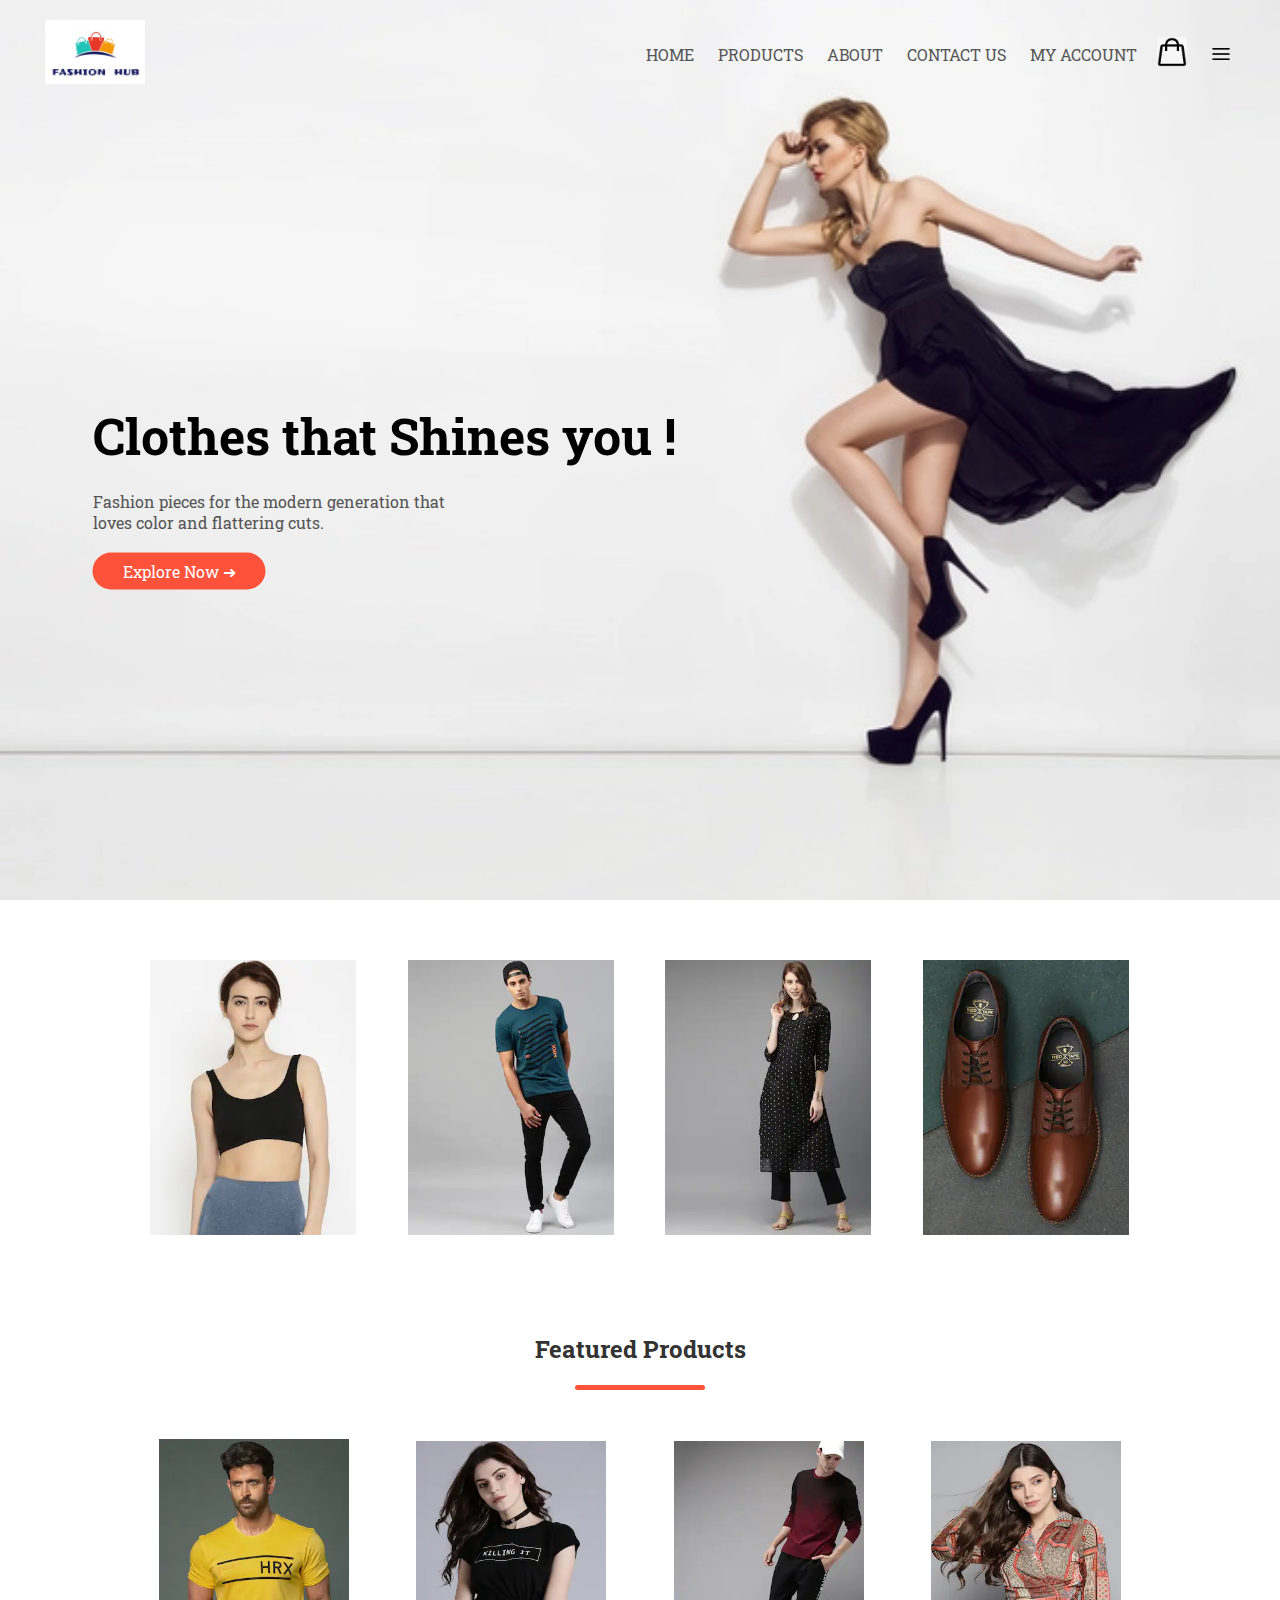
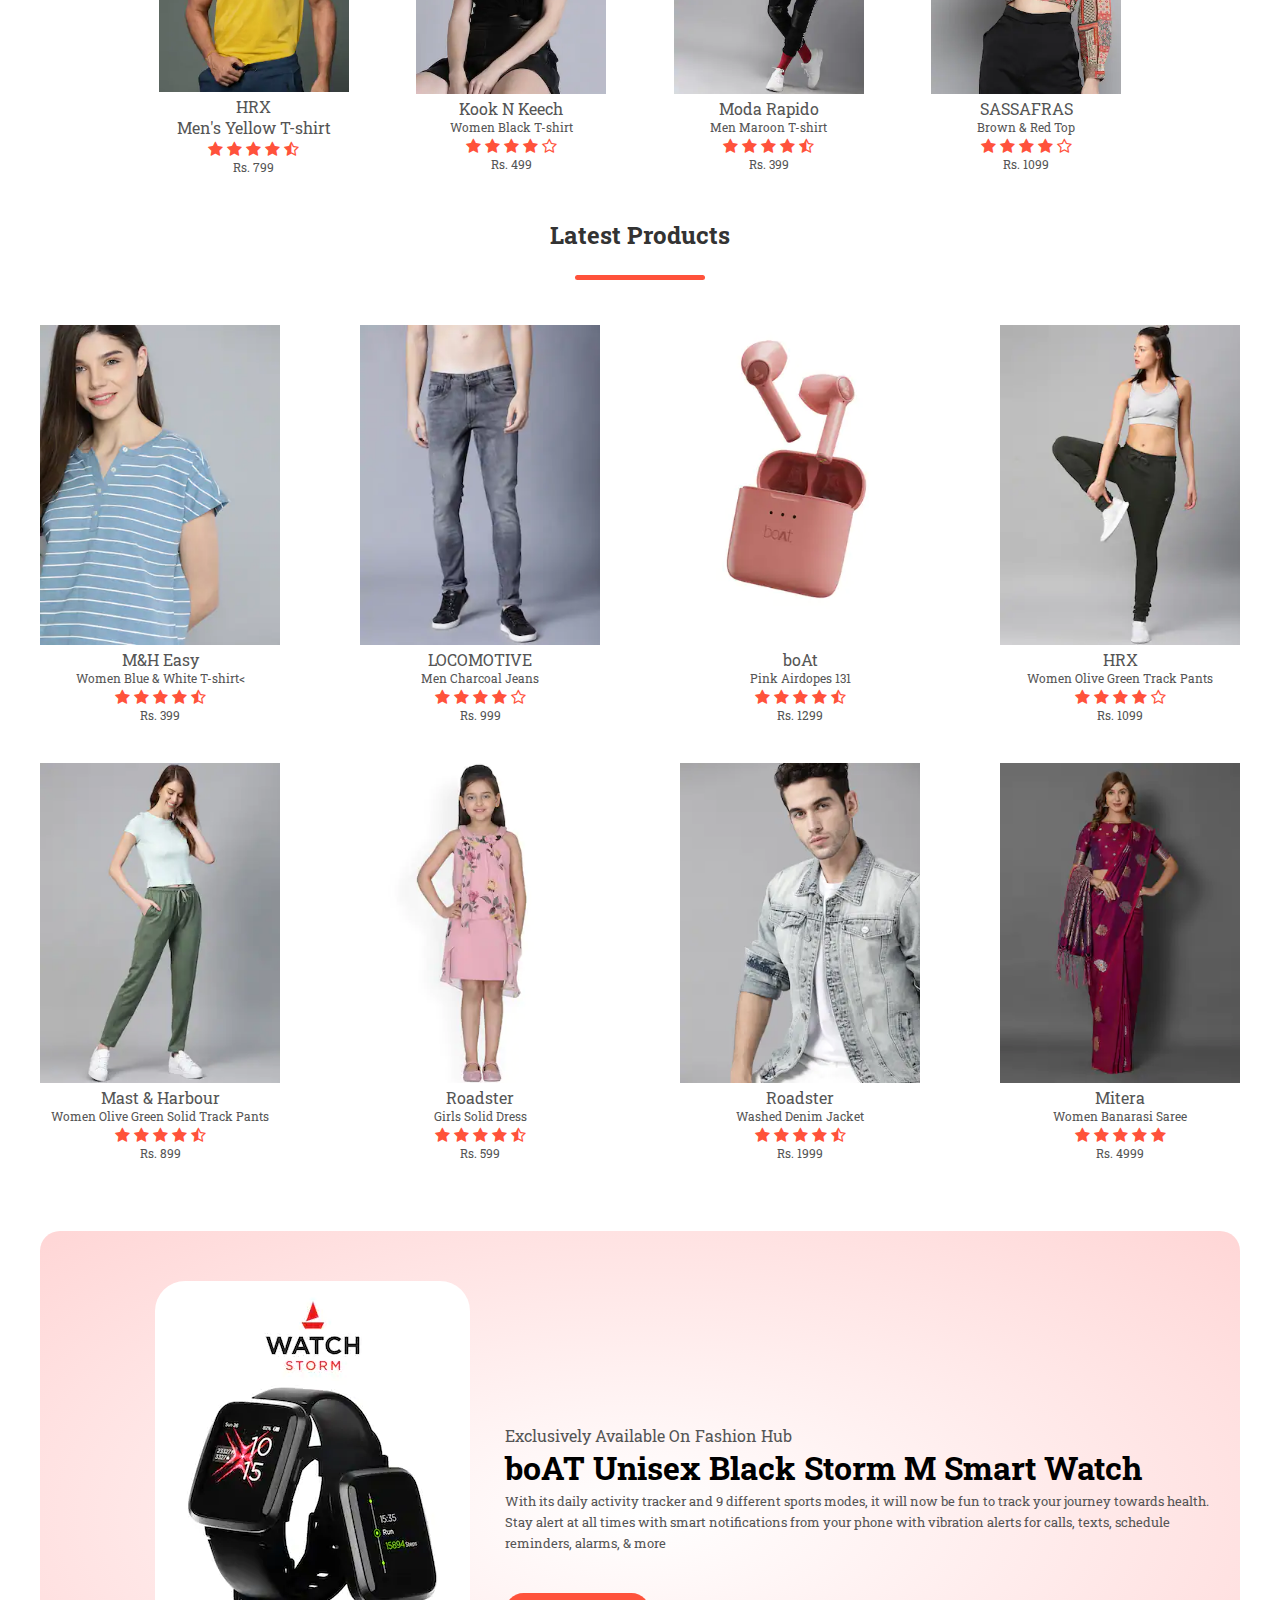
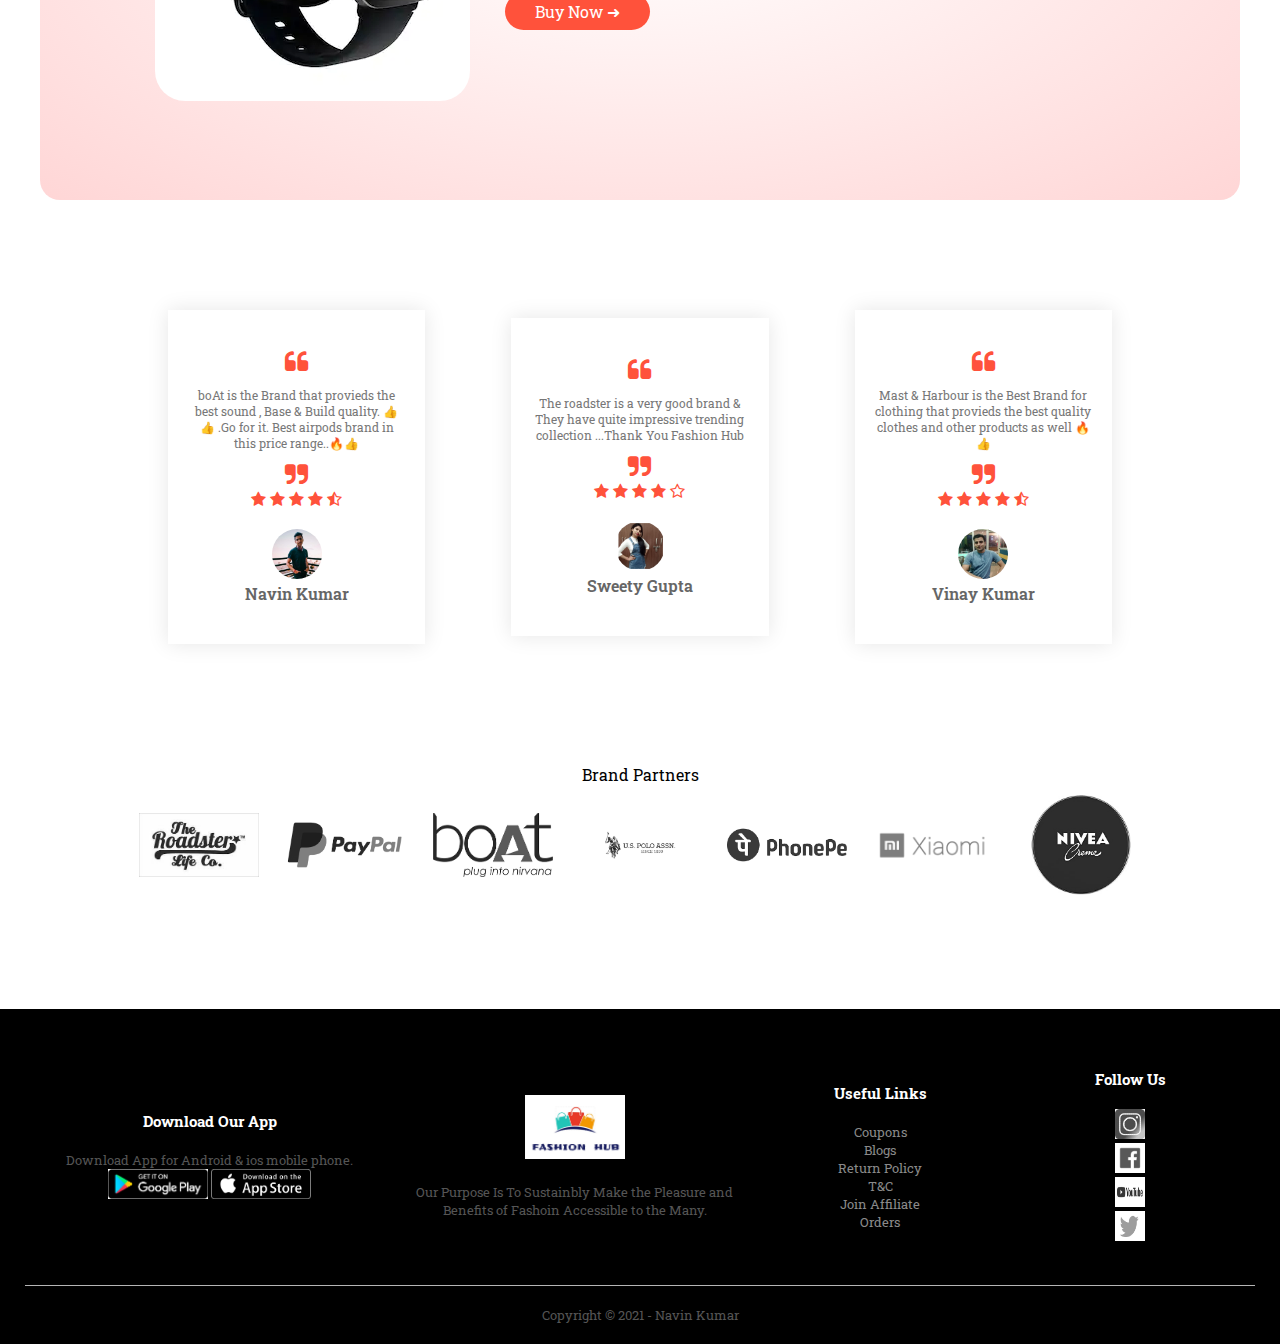
<file: index.html>
<!DOCTYPE html>
<html>
<head>
	<title>Fashion Hub |Online shopping</title>
	<link rel="stylesheet" type="text/css" href="design.css">
    <link rel="preconnect" href="https://fonts.gstatic.com">
<link href="https://fonts.googleapis.com/css2?family=Montserrat:ital,wght@1,300&family=Open+Sans&family=Roboto+Slab:wght@700&display=swap" rel="stylesheet">
<link rel="stylesheet" type="text/css" href="https://stackpath.bootstrapcdn.com/font-awesome/4.7.0/css/font-awesome.min.css" rel="stylesheet">

</head>
<body>
<div class="header">
<section class="hero_image">
<section>
<div class="container"> 
	<div class="navbar">
		<div class="logo">
		<a href="index.html"><img src="logo_ecom.jpg" width="100px"></a>	
		</div>
<nav>
	<ul>
		<li> <a href="">HOME</a> </li>
		<li> <a href="products.html">PRODUCTS</a> </li>
		<li> <a href="index.html">ABOUT</a> </li>
		<li> <a href="">CONTACT US</a> </li>
		<li> <a href="account-page.html">MY ACCOUNT</a> </li>

    </ul>
</nav>
   <a href="cart.html"> <img src="cart.png" width="30px" height="30px"> </a> 
<img src="menubar.png"  class="menu-icon">
     </div> 


</div>
</section>

     <div class="row">
     	
    <div class="col-2">
    	<h1>Clothes that Shines you !</h1>
    	<p>Fashion pieces for the modern generation that <br>
    	  loves color and flattering cuts. </p>

     <a href="exploring.html" class="button">Explore Now &#10140;</a>

    </div>

 
</section>

</div>

<!-----   Featured  Categories ----->
     
<section class="categories">
	<div class="small_container">
		
<div class="row">
		<div class="col-3">			
			<img src="desc_img1.jpg">
		</div>
		<div class="col-3">		
			<img src="desc_img2.jpg">
		</div>
		<div class="col-3">		
			<img src="desc_img3.jpg">
		</div>
     <div class="col-3">	
			<img src="desc_img4.jpg">
		</div>
	</div>
	</div>	
</section>



<!-----   Featured  Products ----->

<center>

<div class="small_container">
	
<h2 class="title1">Featured Products </h2>

 <div class="row">
	<div class="col-4">
		<a href="product-detail.html"> <img src="featured-img1.jpg"></a>
		<h4>HRX</h4>
	<a href="product-detail.html" p>Men's Yellow T-shirt </p> </a>	
		<div class="rating">
			<i class="fa fa-star" aria-hidden="true"></i>
			<i class="fa fa-star" aria-hidden="true"></i>
			<i class="fa fa-star" aria-hidden="true"></i>
			<i class="fa fa-star" aria-hidden="true"></i>
            <i class="fa fa-star-half-o" aria-hidden="true"></i>


		</div>

		<p>Rs. 799</p>

	</div>
	<div class="col-4">
	<a href="product-detail2.html">	<img src="featured_product2.jpg">  </a>
		<a href="product-detail2.html"> <h4>Kook N Keech  </h4>
		<p>Women Black T-shirt</p></a>
		<div class="rating">
			<i class="fa fa-star" aria-hidden="true"></i>
			<i class="fa fa-star" aria-hidden="true"></i>
			<i class="fa fa-star" aria-hidden="true"></i>
			<i class="fa fa-star" aria-hidden="true"></i>
            <i class="fa fa-star-o" aria-hidden="true"></i>


		</div>

		<p>Rs. 499</p>

	</div>
	<div class="col-4">
		<img src="featured_product3.jpg">
		<h4>Moda Rapido </h4>
		<p>Men Maroon T-shirt</p>
		<div class="rating">
			<i class="fa fa-star" aria-hidden="true"></i>
			<i class="fa fa-star" aria-hidden="true"></i>
			<i class="fa fa-star" aria-hidden="true"></i>
			<i class="fa fa-star" aria-hidden="true"></i>
            <i class="fa fa-star-half-o" aria-hidden="true"></i>


		</div>

		<p>Rs. 399</p>

	</div>
	<div class="col-4">
		<img src="featured_product4.jpg">
		<h4>SASSAFRAS </h4>
		<p>Brown & Red Top</p>
		<div class="rating">
			<i class="fa fa-star" aria-hidden="true"></i>
			<i class="fa fa-star" aria-hidden="true"></i>
			<i class="fa fa-star" aria-hidden="true"></i>
			<i class="fa fa-star" aria-hidden="true"></i>
            <i class="fa fa-star-o" aria-hidden="true"></i>


		</div>

		<p>Rs. 1099</p>

	</div>

</div>

   <!-----   Latest  Products ----->


</div>
<h2 class="title2">Latest Products </h2>

<div class="row">
	<div class="col-4">
		<img src="latest1.jpg">
		<h4>M&H Easy</h4>
		<p>Women Blue & White T-shirt<</p>
		<div class="rating">
			<i class="fa fa-star" aria-hidden="true"></i>
			<i class="fa fa-star" aria-hidden="true"></i>
			<i class="fa fa-star" aria-hidden="true"></i>
			<i class="fa fa-star" aria-hidden="true"></i>
            <i class="fa fa-star-half-o" aria-hidden="true"></i>
		</div>

		<p>Rs. 399</p>
	</div>
	<div class="col-4">
		<img src="latest2.jpg">
		<h4>LOCOMOTIVE</h4>
		<p>Men Charcoal Jeans </p>
		<div class="rating">
			<i class="fa fa-star" aria-hidden="true"></i>
			<i class="fa fa-star" aria-hidden="true"></i>
			<i class="fa fa-star" aria-hidden="true"></i>
			<i class="fa fa-star" aria-hidden="true"></i>
            <i class="fa fa-star-o" aria-hidden="true"></i>
		</div>

		<p>Rs. 999</p>

	</div>
	<div class="col-4">
		<img src="latest3.jpg">
		<h4>boAt</h4>
		<p>Pink Airdopes 131</p>
		<div class="rating">
			<i class="fa fa-star" aria-hidden="true"></i>
			<i class="fa fa-star" aria-hidden="true"></i>
			<i class="fa fa-star" aria-hidden="true"></i>
			<i class="fa fa-star" aria-hidden="true"></i>
            <i class="fa fa-star-half-o" aria-hidden="true"></i>


		</div>

		<p>Rs. 1299</p>

	</div>
	<div class="col-4">
		<img src="latest4.jpg">
		<h4>HRX</h4>
		<p>Women Olive Green Track Pants</p>
		<div class="rating">
			<i class="fa fa-star" aria-hidden="true"></i>
			<i class="fa fa-star" aria-hidden="true"></i>
			<i class="fa fa-star" aria-hidden="true"></i>
			<i class="fa fa-star" aria-hidden="true"></i>
            <i class="fa fa-star-o" aria-hidden="true"></i>


		</div>

		<p>Rs. 1099</p>

	</div>
	   <div class="col-4">
	     <img src="latest5.jpg">
		<h4>Mast & Harbour</h4>
		<p>Women Olive Green Solid Track Pants</p>
		  <div class="rating">
			<i class="fa fa-star" aria-hidden="true"></i>
			<i class="fa fa-star" aria-hidden="true"></i>
			<i class="fa fa-star" aria-hidden="true"></i>
			<i class="fa fa-star" aria-hidden="true"></i>
            <i class="fa fa-star-half-o" aria-hidden="true"></i>
		   </div>
		<p>Rs. 899</p>
	    </div>

	     <div class="col-4">
	     <img src="latest6.jpg">
		<h4>Roadster</h4>
		<p>Girls Solid Dress</p>
		  <div class="rating">
			<i class="fa fa-star" aria-hidden="true"></i>
			<i class="fa fa-star" aria-hidden="true"></i>
			<i class="fa fa-star" aria-hidden="true"></i>
			<i class="fa fa-star" aria-hidden="true"></i>
            <i class="fa fa-star-half-o" aria-hidden="true"></i>
		   </div>
		<p>Rs. 599</p>
	    </div>
	     <div class="col-4">
	     <img src="latest7.jpg">
		<h4>Roadster</h4>
		<p>Washed Denim Jacket</p>
		  <div class="rating">
			<i class="fa fa-star" aria-hidden="true"></i>
			<i class="fa fa-star" aria-hidden="true"></i>
			<i class="fa fa-star" aria-hidden="true"></i>
			<i class="fa fa-star" aria-hidden="true"></i>
            <i class="fa fa-star-half-o" aria-hidden="true"></i>
		   </div>
		<p>Rs. 1999</p>
	    </div>
	     <div class="col-4">
	     <img src="latest8.jpg">
		<h4>Mitera</h4>
		<p>Women Banarasi Saree</p>
		  <div class="rating">
			<i class="fa fa-star" aria-hidden="true"></i>
			<i class="fa fa-star" aria-hidden="true"></i>
			<i class="fa fa-star" aria-hidden="true"></i>
			<i class="fa fa-star" aria-hidden="true"></i>
			<i class="fa fa-star" aria-hidden="true"></i>
		   </div>
		<p>Rs. 4999</p>
	    </div>
	      
</div>

</center>


    <!-----   Offer  Section ----->

   
<section>
	
	
<div class="offer">
	<div class="small_container">
		<div class="">
			<div class="col-5">
				<img src="offer.jpg" class="offer_img">
				<div class="col-6">
				<p>Exclusively Available On Fashion Hub</p>
				<h1>boAT Unisex Black Storm M Smart Watch</h1>
				<small>With its daily activity tracker and 9 different sports modes, it will now be fun to track your journey towards health.
Stay alert at all times with smart notifications from your phone with vibration alerts for calls, texts, schedule reminders, alarms, & more</small>
<br><br>
<a href="" class="button">Buy Now &#10140;</a>
			    </div>
			</div>
			
				
			
		</div>
	</div>
</div>

</section>



<!----------tetimonial ----->


<section class="tetimonial">
	<div class="small_container">
		<div class="row">
			<div class="col-3">
				<i class="fa fa-quote-left" ></i>
				<p>boAt is the Brand that provieds the best sound , Base & Build quality. 👍👍 .Go for it. Best airpods brand in this price range..🔥👍</p>
				<i class="fa fa-quote-right" ></i>
				<div class="rating">
			<i class="fa fa-star" aria-hidden="true"></i>
			<i class="fa fa-star" aria-hidden="true"></i>
			<i class="fa fa-star" aria-hidden="true"></i>
			<i class="fa fa-star" aria-hidden="true"></i>
            <i class="fa fa-star-half-o" aria-hidden="true"></i>
		        </div>
              
               <img src="test1.jpg">
               <h4>Navin Kumar</h4>

			</div>
	    <div class="col-3">
				<i class="fa fa-quote-left" ></i>
				<p>The roadster is a very good brand & They have quite impressive trending collection ...Thank You Fashion Hub</p>
				<i class="fa fa-quote-right" ></i>
				<div class="rating">
			<i class="fa fa-star" aria-hidden="true"></i>
			<i class="fa fa-star" aria-hidden="true"></i>
			<i class="fa fa-star" aria-hidden="true"></i>
			<i class="fa fa-star" aria-hidden="true"></i>
             <i class="fa fa-star-o" aria-hidden="true"></i>

		        </div>
              
               <img src="test2.jpg">
               <h4>Sweety Gupta</h4>

			</div>
		<div class="col-3">
				<i class="fa fa-quote-left" ></i>
				<p>Mast & Harbour is the Best Brand for clothing that provieds the best quality  clothes and other products as well 🔥👍                      </p>
			    <i class="fa fa-quote-right" ></i>	
				<div class="rating">
			<i class="fa fa-star" aria-hidden="true"></i>
			<i class="fa fa-star" aria-hidden="true"></i>
			<i class="fa fa-star" aria-hidden="true"></i>
			<i class="fa fa-star" aria-hidden="true"></i>
            <i class="fa fa-star-half-o" aria-hidden="true"></i>
		        </div>
              
               <img src="test3.jpg">
               <h4>Vinay Kumar</h4>

			</div>
		</div>
	</div>
</section>









<!-------------    Brands ---------->

<div class="brands">
					<center>Brand Partners</center>
	<div class="small_container">
		<div class="row">
			<div class="col-7">

			<img src="brand1.jpg">
		   </div>
		   <div class="col-7">
			<img src="brand2.jpg">
		   </div>
		   <div class="col-7">
			<img src="brand3.jpg">
		   </div>
		   <div class="col-7">
			<img src="brand4.jpg">
		   </div>
		   <div class="col-7">
			<img src="brand5.jpg">
		   </div>
		   <div class="col-7">
			<img src="brand6.jpg">
		   </div>
		   <div class="col-7">
			<img src="brand7.jpg">
		   </div>
		  
	    </div>
	</div>
</div>


<section class="footer">
	<div class="container">
		<div class="row">
			<div class="footer-col-1">
				<h3>Download Our App</h3>
				<p>Download App  for Android & ios mobile phone.</p>
				<div app-logo>
					<img src="android.jpg" width="100px"  >
					<img src="ios.jpg" width="100px" >
				</div>
			</div>
			<div class="footer-col-2">
				<img src="logo_ecom.jpg" width="100px">
				<p>Our Purpose Is To Sustainbly Make the Pleasure and Benefits of Fashoin Accessible to the Many.</p>
			</div>
			<div class="footer-col-3">
				<h3>Useful Links</h3>
				<ul>
					<li>Coupons</li>
					<li>Blogs</li>
					<li>Return Policy</li>
					<li>T&C</li>
					<li>Join Affiliate</li>
					<li>Orders</li>
				</ul>
			</div>
			<div class="footer-col-4">
				<center></center>
				<h3>Follow Us</h3>
				<ul>
				<a href="https://www.instagram.com/navingupta_._/"><img src="insta1.jpg" width="30px" height="30px"><br></a>	
				<a href="https://www.facebook.com/profile.php?id=100012035200043"><img src="fb1.jpg" width="30px" height="30px"><br></a>	
				<a href="https://www.youtube.com/channel/UCx2dpblKQu6NVGHkuDfBPSQ"><img src="youtube.jpg" width="30px" height="30px"><br></a>
				<a href="https://twitter.com/Navinku23179984"><img src="twitter.jpg" width="30px" height="30px"></a>	
				</ul>
			</div>
		</div>
		<hr>
		<p class="copyright">Copyright &copy; 2021 - Navin Kumar</p>
	</div>
</section>















</body>
</html>
</file>
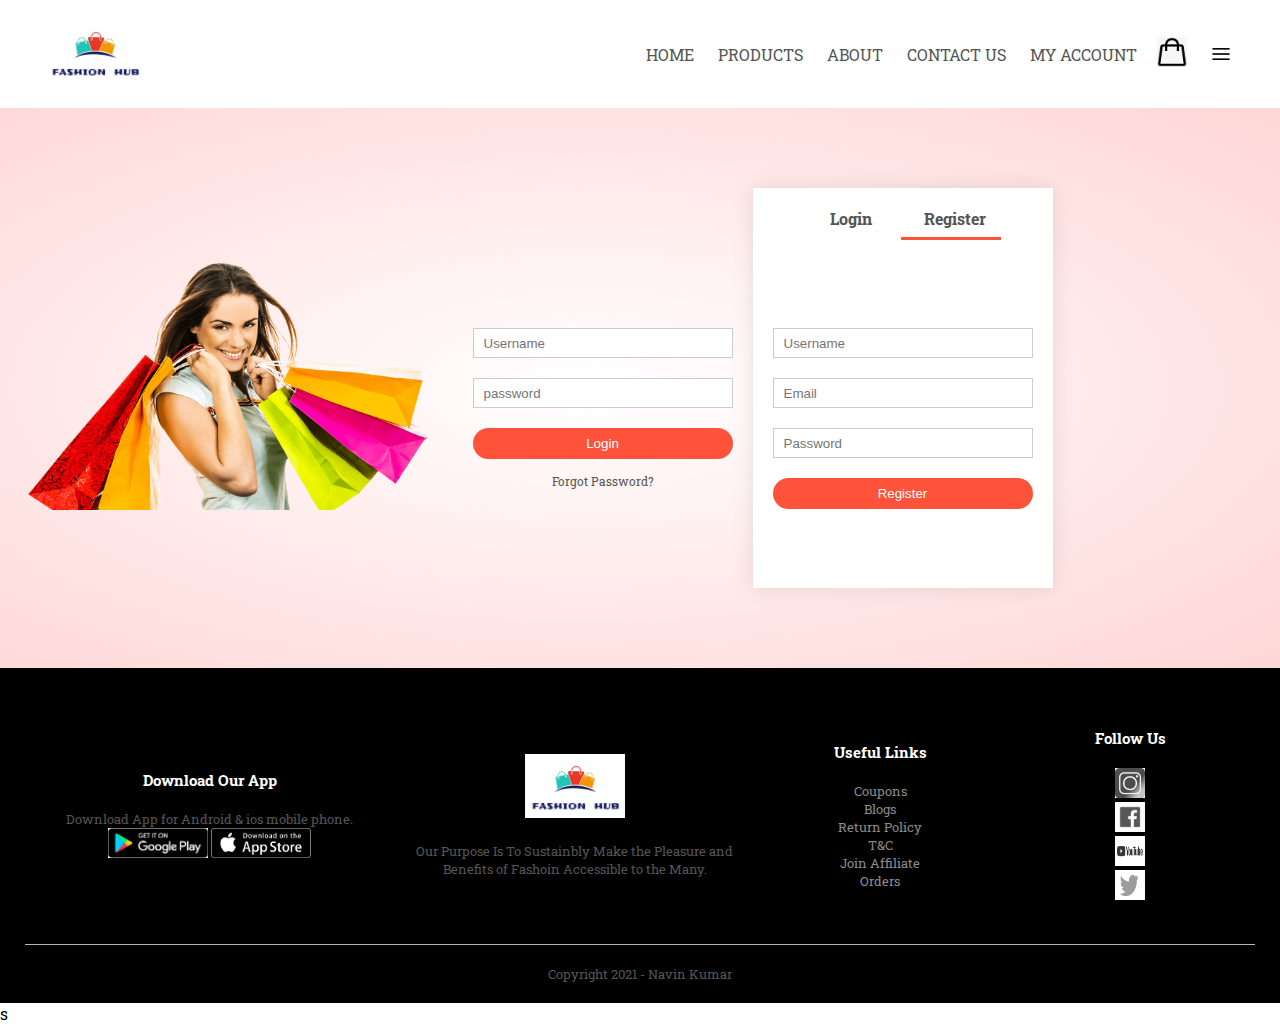
<file: account-page.html>
<!DOCTYPE html>
<html>
<head>
	<title>My Account|Fashion Hub |Online shopping</title>
	<link rel="stylesheet" type="text/css" href="design.css">
    <link rel="preconnect" href="https://fonts.gstatic.com">
<link href="https://fonts.googleapis.com/css2?family=Montserrat:ital,wght@1,300&family=Open+Sans&family=Roboto+Slab:wght@700&display=swap" rel="stylesheet">
<link rel="stylesheet" type="text/css" href="https://stackpath.bootstrapcdn.com/font-awesome/4.7.0/css/font-awesome.min.css" rel="stylesheet">

</head>
<body>


<section>
<div class="container"> 
	<div class="navbar">
		<div class="logo">
			<img src="logo_ecom.jpg" width="100px">
		</div>
<nav>
	<ul>
		<li> <a href="index.html">HOME</a> </li>
		<li> <a href="products.html">PRODUCTS</a> </li>
		<li> <a href="">ABOUT</a> </li>
		<li> <a href="">CONTACT US</a> </li>
		<li> <a href="account-page.html">MY ACCOUNT</a> </li>

    </ul>
</nav>
       <a href="cart.html"> <img src="cart.png" width="30px" height="30px"> </a> 
<img src="menubar.png"  class="menu-icon" onclick="menutoggle()">
     </div> 


</div>


<!-----------------------------  account page ------------------>

<div class="account-page">
	<div class="container">
		<div class="row">
			<div class="col-11">
				<img src="account-img.png" >
			</div>
			<div class="col-11">
				<div class="form-container">
					
                 
                 <div class="form-btn">
                 	<span onclick="login()">Login</span>
                 	<span onclick="register()">Register</span>

                 	<hr id="Indicator" >

                 </div>

         <form id="LoginForm">
         	<input type="text" name="" placeholder="Username">
         	<input type="password" name="" placeholder="password">
         	<button type="submit" class="button">Login</button>
         	<a href="">Forgot Password?</a>
         </form>

          <form id="RegForm" >
         	<input type="text" name="" placeholder="Username">
         	<input type="email" name="" placeholder="Email">
         	<input type="password" name="" placeholder="Password">
         	<button type="submit" class="button">Register</button>
         	
         </form>


				</div>
			</div>
		</div>
	</div>
</div>


<!-----------    footer------------>

<section class="footer">
	<div class="container">
		<div class="row">
			<div class="footer-col-1">
				<h3>Download Our App</h3>
				<p>Download App  for Android & ios mobile phone.</p>
				<div app-logo>
					<img src="android.jpg" width="100px"  >
					<img src="ios.jpg" width="100px" >
				</div>
			</div>
			<div class="footer-col-2">
				<img src="logo_ecom.jpg" width="100px">
				<p>Our Purpose Is To Sustainbly Make the Pleasure and Benefits of Fashoin Accessible to the Many.</p>
			</div>
			<div class="footer-col-3">
				<h3>Useful Links</h3>
				<ul>
					<li>Coupons</li>
					<li>Blogs</li>
					<li>Return Policy</li>
					<li>T&C</li>
					<li>Join Affiliate</li>
					<li>Orders</li>
				</ul>
			</div>
			<div class="footer-col-4">
				<center></center>
				<h3>Follow Us</h3>
				<ul>
					<img src="insta1.jpg" width="30px" height="30px"><br>
					<img src="fb1.jpg" width="30px" height="30px"><br>
					<img src="youtube.jpg" width="30px" height="30px"><br>
					<img src="twitter.jpg" width="30px" height="30px">
				</ul>
			</div>
		</div>
		<hr>
		<p class="copyright">Copyright 2021 - Navin Kumar</p>
	</div>
</section>

























<!----------------------------js  for   toggle  form  --------------------------->
s

<script type="text/javascript">
	
	var LoginForm = document.getElementById("LoginForm");
	var RegForm =  document.getElementById("LoginForm");
	var Indicator =  document.getElementById("Indicator");


function register(){
	RegForm.style.transform = "translateY(0px)";
	LoginForm.style.transform = "translateY(0px)";
	Indicator.style.transform = "translateX(100px)";

}


function login(){
	RegForm.style.transform = "translateY(300px)";
	LoginForm.style.transform = "translateY(300px)";
	Indicator.style.transform = "translateX(0px)";

}


</script>


</body>
</html>
</file>
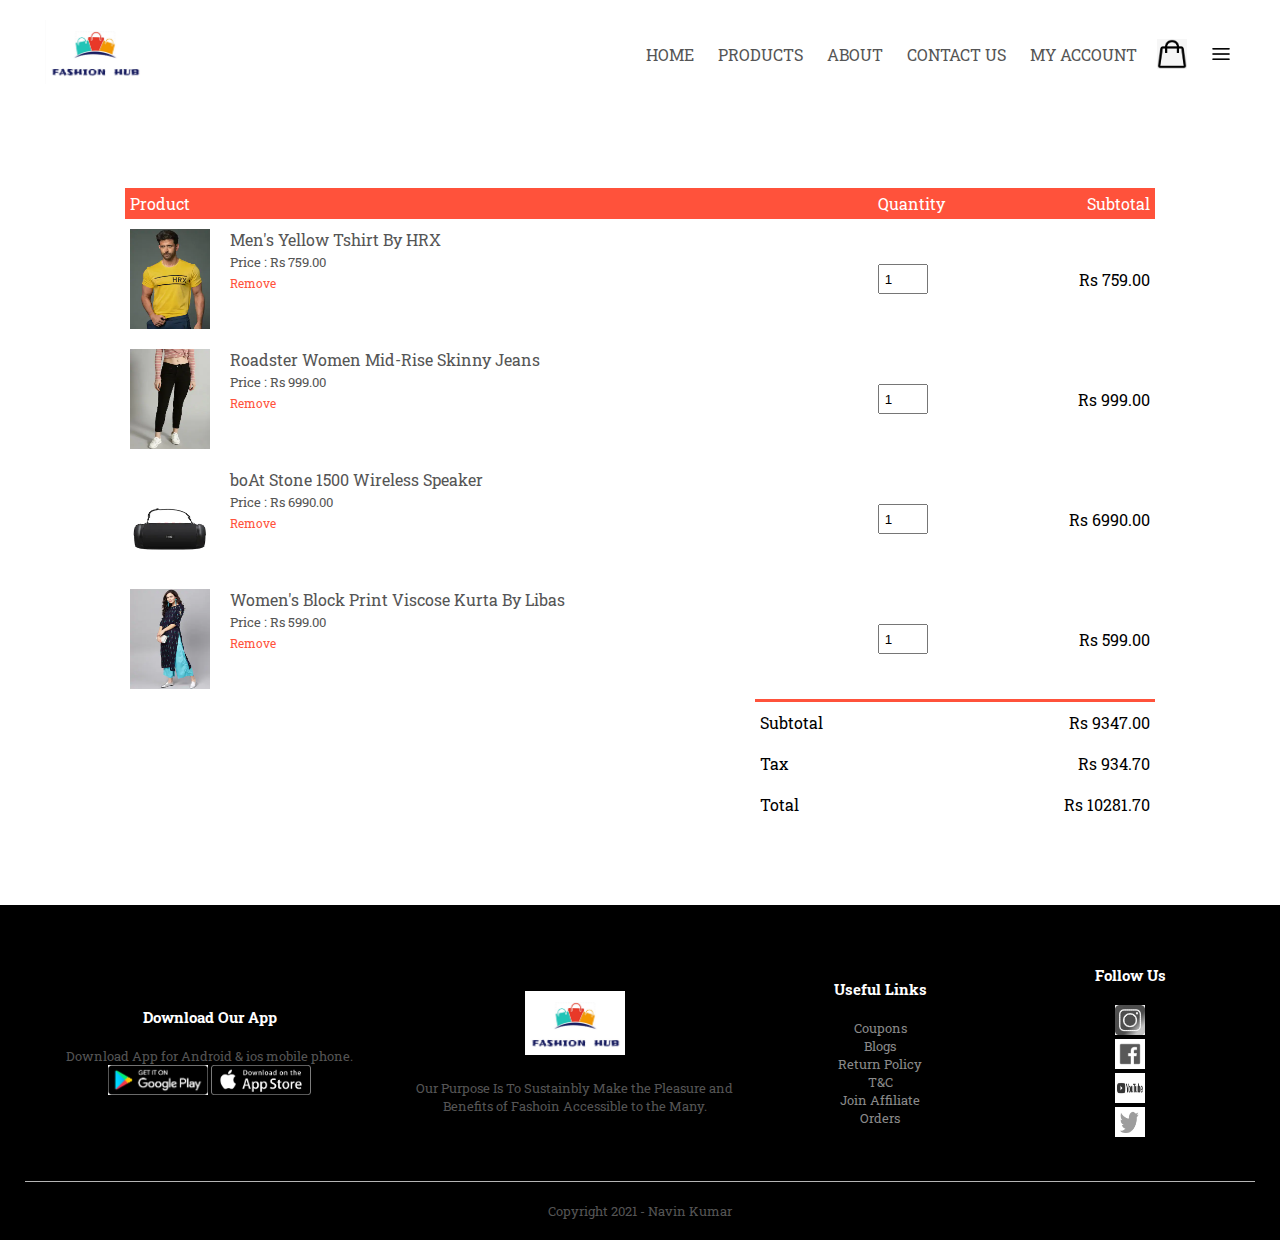
<file: cart.html>
<!DOCTYPE html>
<html>
<head>
	<title>Cart |Fashion Hub |Online shopping</title>
	<link rel="stylesheet" type="text/css" href="design.css">
    <link rel="preconnect" href="https://fonts.gstatic.com">
<link href="https://fonts.googleapis.com/css2?family=Montserrat:ital,wght@1,300&family=Open+Sans&family=Roboto+Slab:wght@700&display=swap" rel="stylesheet">
<link rel="stylesheet" type="text/css" href="https://stackpath.bootstrapcdn.com/font-awesome/4.7.0/css/font-awesome.min.css" rel="stylesheet">

</head>
<body>


<section>
<div class="container"> 
	<div class="navbar">
		<div class="logo">
			<img src="logo_ecom.jpg" width="100px">
		</div>
<nav>
	<ul>
		<li> <a href="index.html">HOME</a> </li>
		<li> <a href="products.html">PRODUCTS</a> </li>
		<li> <a href="">ABOUT</a> </li>
		<li> <a href="">CONTACT US</a> </li>
		<li> <a href="account-page.html">MY ACCOUNT</a> </li>

    </ul>
</nav>
<img src="cart.png" width="30px" height="30px">
<img src="menubar.png"  class="menu-icon" onclick="menutoggle()">
     </div> 


</div>


<!---------------cart item details ------------->

<div class="small_container cart-page">
	<table>
		<tr>
			<th>Product</th>
			<th>Quantity</th>
			<th>Subtotal</th>  
		</tr>

		<tr>
			<td>
			<div class="cart-info"> 
                <img src="buy1.jpg" >
                <div>
                	<p>Men's Yellow Tshirt By HRX</p>
                	<small>Price : Rs 759.00</small> <br>
                	<a href="">Remove</a> 
                </div>
			</div> 
		    </td>
			<td><input type="number" name="" value="1"> </td>
			<td>Rs 759.00</td>

		</tr>

		
		<tr>
			<td>
			<div class="cart-info"> 
                <img src="buy2.jpg" >
                <div>
                	<p>Roadster  Women Mid-Rise Skinny Jeans</p>
                	<small>Price : Rs 999.00</small> <br>
                	<a href="">Remove</a> 
                </div>
			</div> 
		    </td>
			<td><input type="number" name="" value="1"> </td>
			<td>Rs 999.00</td>
		</tr>

		<tr>
			<td>
			<div class="cart-info"> 
                <img src="buy3.jpg" >
                <div>
                	<p>boAt Stone 1500 Wireless Speaker</p>
                	<small>Price : Rs 6990.00</small> <br>
                	<a href="">Remove</a> 
                </div>
			</div> 
		    </td>
			<td><input type="number" name="" value="1"> </td>
			<td>Rs 6990.00</td>
		</tr>

		<tr>
			<td>
			<div class="cart-info"> 
                <img src="buy4.jpg" >
                <div>
                	<p>Women's Block Print Viscose Kurta By Libas</p>
                	<small>Price : Rs 599.00</small> <br>
                	<a href="">Remove</a> 
                </div>
			</div> 
		    </td>
			<td><input type="number" name="" value="1"> </td>
			<td>Rs 599.00</td>
		</tr>
		

	</table>

<div class="total-price">
	<table>
		<tr>
			<td>Subtotal</td>
			<td>Rs 9347.00</td>

		</tr>
		<tr>
			<td>Tax</td>
			<td>Rs 934.70</td>
			
		</tr>
		<tr>
			<td>Total</td>
			<td>Rs 10281.70</td>
			
		</tr>
	</table>
</div>







</div>










<!-----------    footer------------>

<section class="footer">
	<div class="container">
		<div class="row">
			<div class="footer-col-1">
				<h3>Download Our App</h3>
				<p>Download App  for Android & ios mobile phone.</p>
				<div app-logo>
					<img src="android.jpg" width="100px"  >
					<img src="ios.jpg" width="100px" >
				</div>
			</div>
			<div class="footer-col-2">
				<img src="logo_ecom.jpg" width="100px">
				<p>Our Purpose Is To Sustainbly Make the Pleasure and Benefits of Fashoin Accessible to the Many.</p>
			</div>
			<div class="footer-col-3">
				<h3>Useful Links</h3>
				<ul>
					<li>Coupons</li>
					<li>Blogs</li>
					<li>Return Policy</li>
					<li>T&C</li>
					<li>Join Affiliate</li>
					<li>Orders</li>
				</ul>
			</div>
			<div class="footer-col-4">
				<center></center>
				<h3>Follow Us</h3>
				<ul>
					<img src="insta1.jpg" width="30px" height="30px"><br>
					<img src="fb1.jpg" width="30px" height="30px"><br>
					<img src="youtube.jpg" width="30px" height="30px"><br>
					<img src="twitter.jpg" width="30px" height="30px">
				</ul>
			</div>
		</div>
		<hr>
		<p class="copyright">Copyright 2021 - Navin Kumar</p>
	</div>
</section>



</body>
</html>
</file>
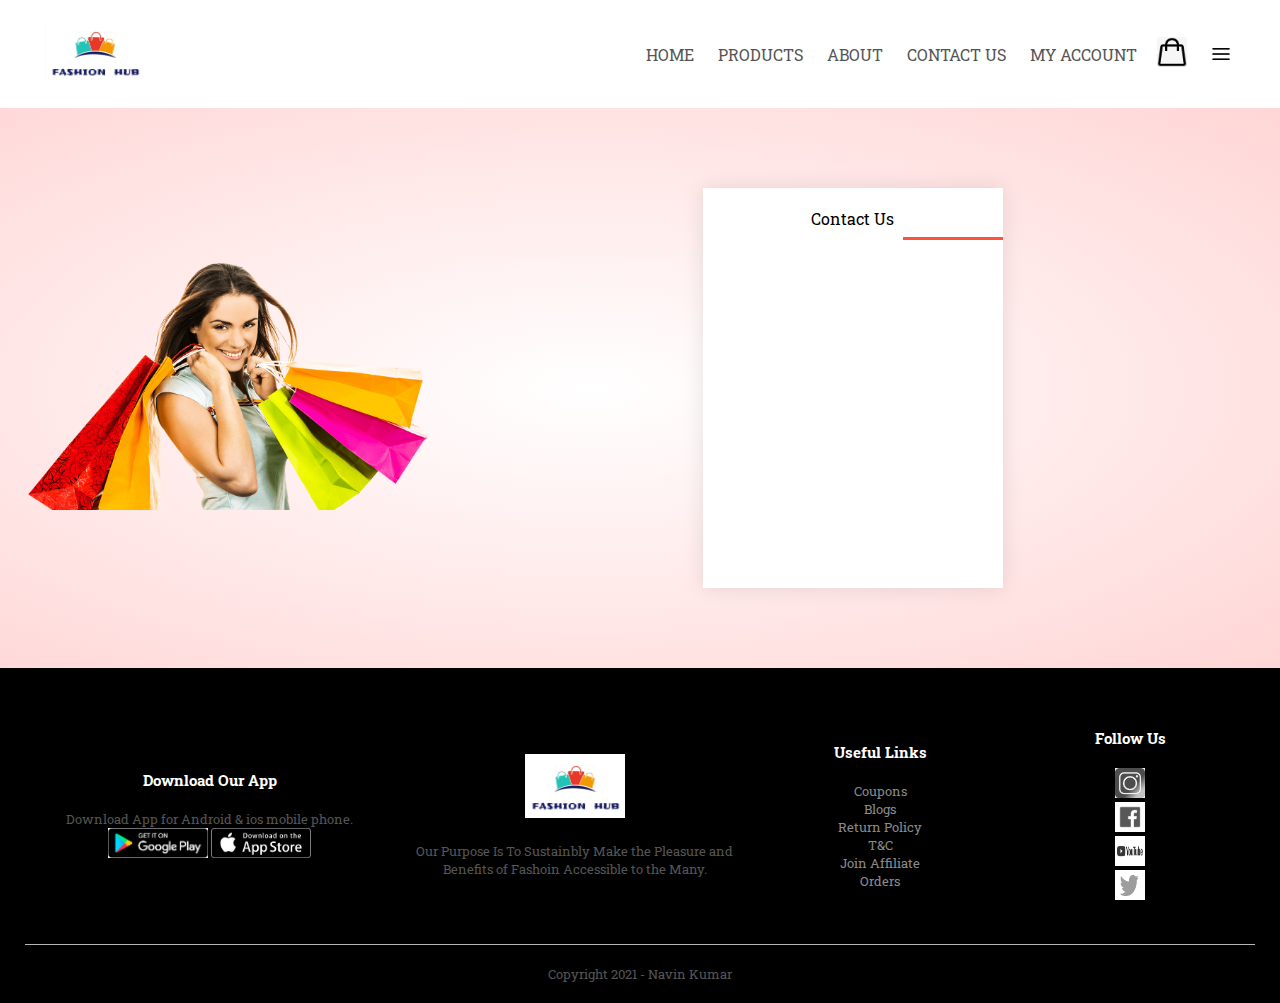
<file: contact_us.html>
<!DOCTYPE html>
<html>
<head>
	<title>Contact Us |Fashion Hub |Online shopping</title>
	<link rel="stylesheet" type="text/css" href="design.css">
    <link rel="preconnect" href="https://fonts.gstatic.com">
<link href="https://fonts.googleapis.com/css2?family=Montserrat:ital,wght@1,300&family=Open+Sans&family=Roboto+Slab:wght@700&display=swap" rel="stylesheet">
<link rel="stylesheet" type="text/css" href="https://stackpath.bootstrapcdn.com/font-awesome/4.7.0/css/font-awesome.min.css" rel="stylesheet">

</head>
<body>


<section>
<div class="container"> 
	<div class="navbar">
		<div class="logo">
			<img src="logo_ecom.jpg" width="100px">
		</div>
<nav>
	<ul>
		<li> <a href="index.html">HOME</a> </li>
		<li> <a href="products.html">PRODUCTS</a> </li>
		<li> <a href="">ABOUT</a> </li>
		<li> <a href="">CONTACT US</a> </li>
		<li> <a href="account-page.html">MY ACCOUNT</a> </li>

    </ul>
</nav>
       <a href="cart.html"> <img src="cart.png" width="30px" height="30px"> </a> 
<img src="menubar.png"  class="menu-icon" onclick="menutoggle()">
     </div> 


</div>


<!-----------------------------  account page ------------------>

<div class="account-page">
	<div class="container">
		<div class="row">
			<div class="col-11">
				<img src="account-img.png" >
			</div>
			<div class="col-12">
				<div class="form-container">
					
                 
                 <div class="form-btn">
                 	Contact Us
                 	<hr id="Indicator" >

                 </div>

        


				</div>
			</div>
		</div>
	</div>
</div>


<!-----------    footer------------>

<section class="footer">
	<div class="container">
		<div class="row">
			<div class="footer-col-1">
				<h3>Download Our App</h3>
				<p>Download App  for Android & ios mobile phone.</p>
				<div app-logo>
					<img src="android.jpg" width="100px"  >
					<img src="ios.jpg" width="100px" >
				</div>
			</div>
			<div class="footer-col-2">
				<img src="logo_ecom.jpg" width="100px">
				<p>Our Purpose Is To Sustainbly Make the Pleasure and Benefits of Fashoin Accessible to the Many.</p>
			</div>
			<div class="footer-col-3">
				<h3>Useful Links</h3>
				<ul>
					<li>Coupons</li>
					<li>Blogs</li>
					<li>Return Policy</li>
					<li>T&C</li>
					<li>Join Affiliate</li>
					<li>Orders</li>
				</ul>
			</div>
			<div class="footer-col-4">
				<center></center>
				<h3>Follow Us</h3>
				<ul>
					<img src="insta1.jpg" width="30px" height="30px"><br>
					<img src="fb1.jpg" width="30px" height="30px"><br>
					<img src="youtube.jpg" width="30px" height="30px"><br>
					<img src="twitter.jpg" width="30px" height="30px">
				</ul>
			</div>
		</div>
		<hr>
		<p class="copyright">Copyright 2021 - Navin Kumar</p>
	</div>
</section>







</body>
</html>
</file>
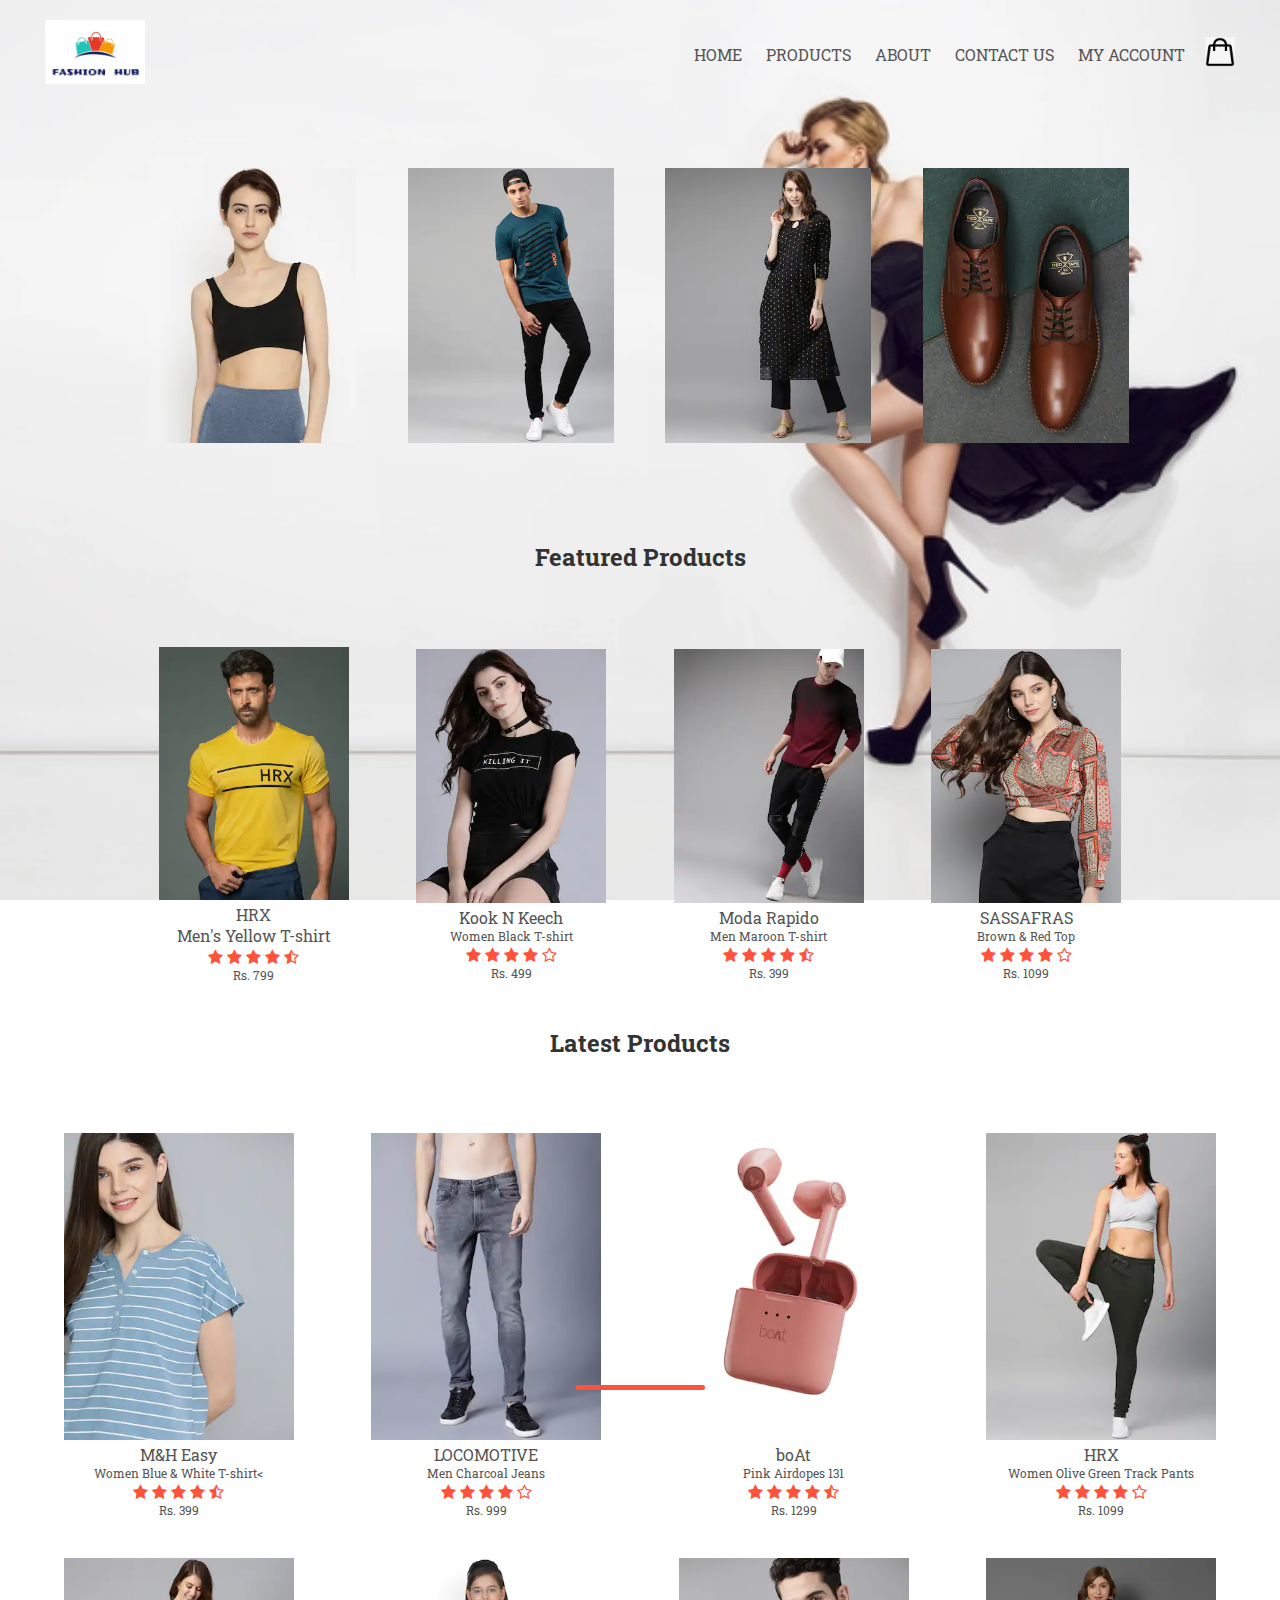
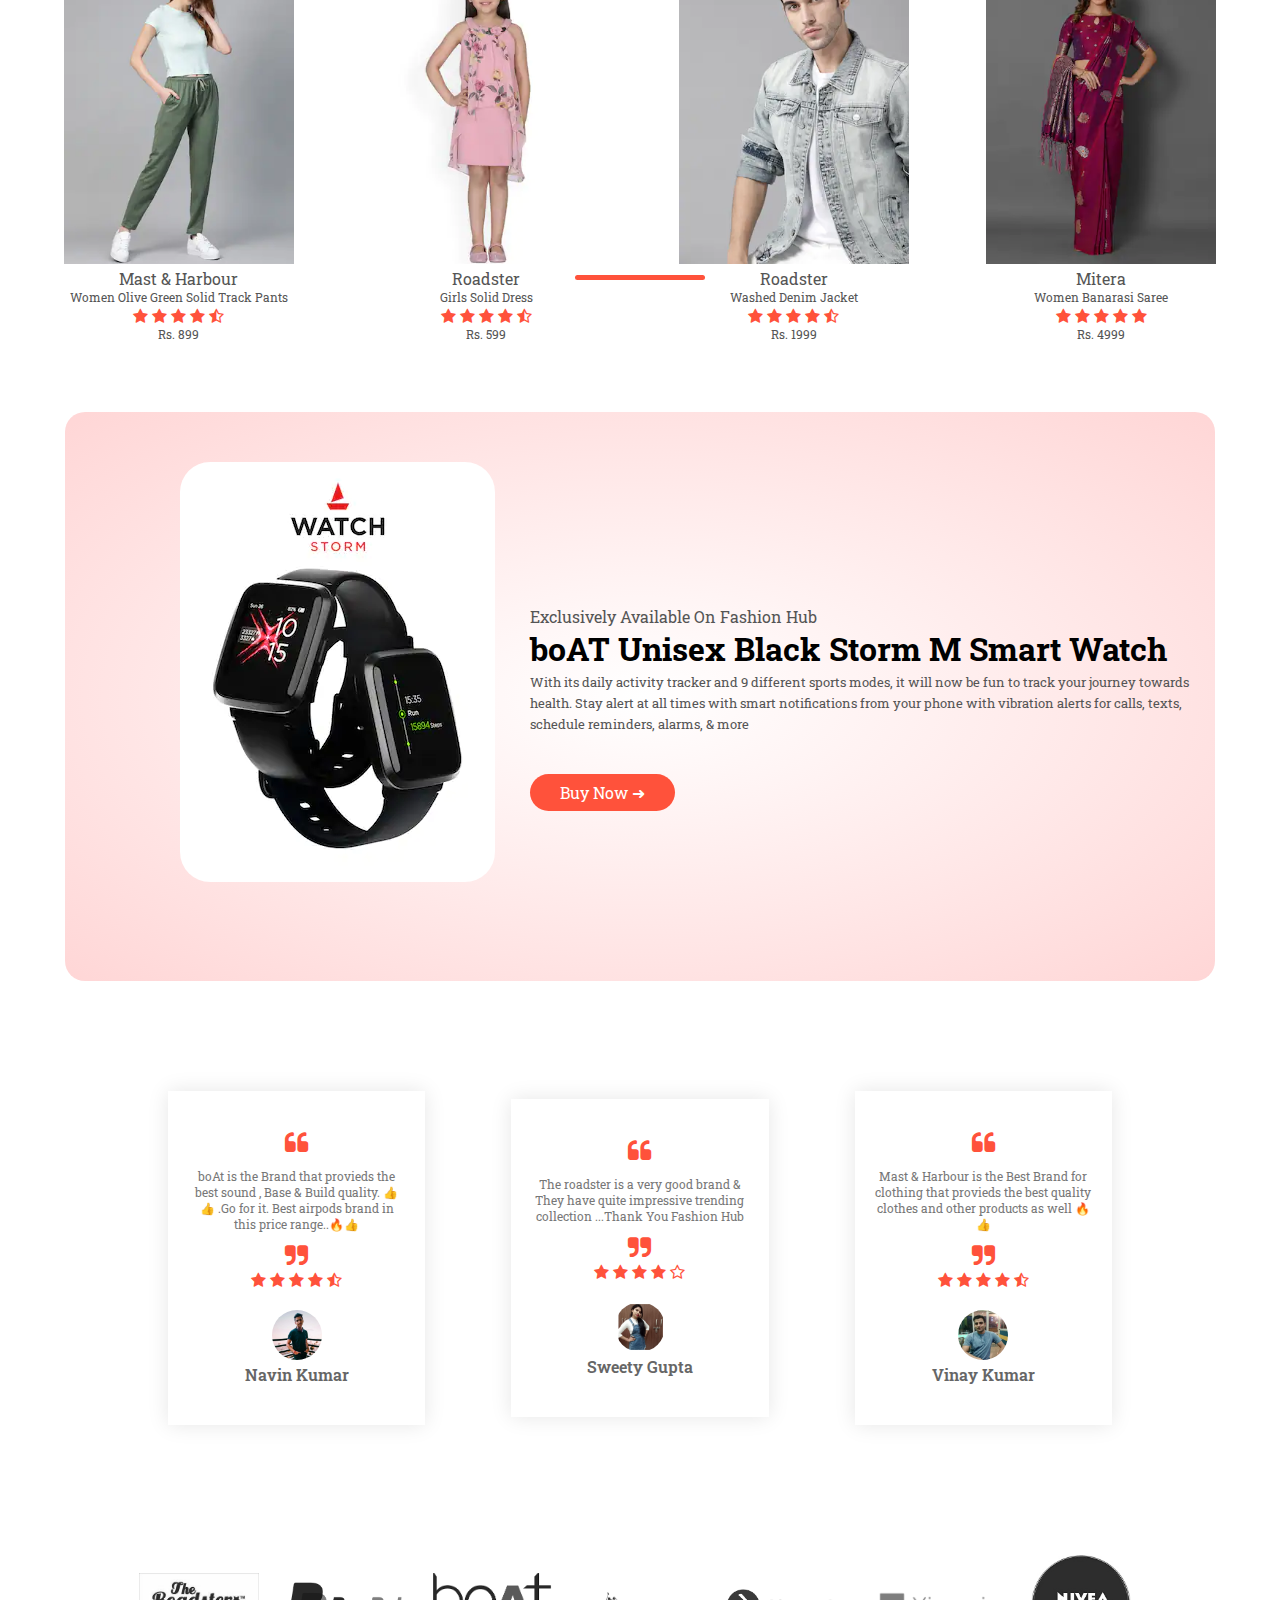
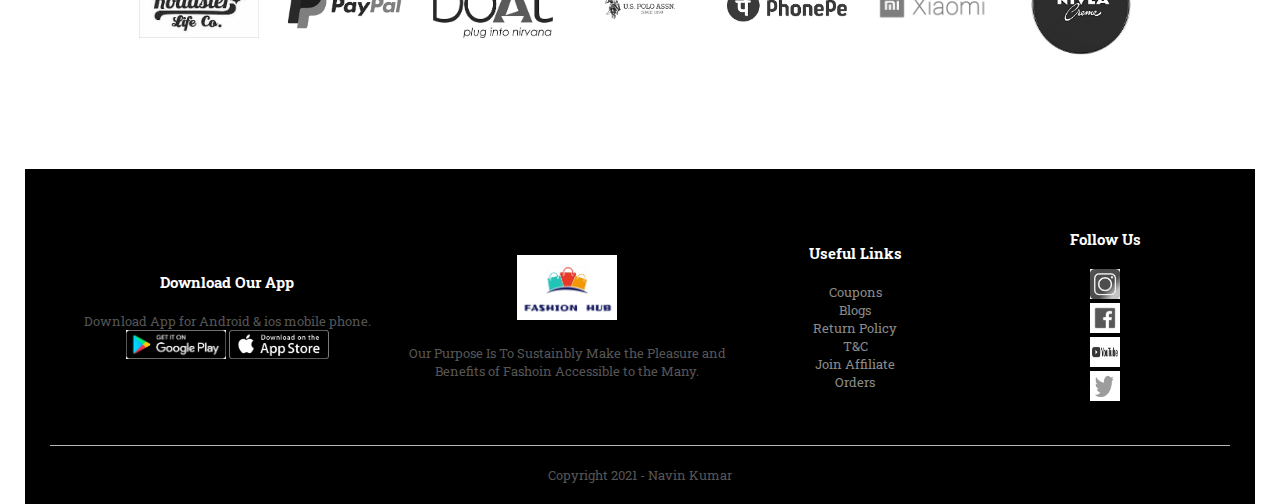
<file: exploring.html>
<!DOCTYPE html>
<html>
<head>
	<title>Fashion Hub |Online shopping</title>
	<link rel="stylesheet" type="text/css" href="design.css">
    <link rel="preconnect" href="https://fonts.gstatic.com">
<link href="https://fonts.googleapis.com/css2?family=Montserrat:ital,wght@1,300&family=Open+Sans&family=Roboto+Slab:wght@700&display=swap" rel="stylesheet">
<link rel="stylesheet" type="text/css" href="https://stackpath.bootstrapcdn.com/font-awesome/4.7.0/css/font-awesome.min.css" rel="stylesheet">


</head>
<body>
<div class="header">
<section class="hero_image">
<section>
<div class="container"> 
	<div class="navbar">
		<div class="logo">
		<a href="index.html"><img src="logo_ecom.jpg" width="100px"></a>	
		</div>
<nav>
	<ul>
		<li> <a href="">HOME</a> </li>
		<li> <a href="products.html">PRODUCTS</a> </li>
		<li> <a href="index.html">ABOUT</a> </li>
		<li> <a href="">CONTACT US</a> </li>
		<li> <a href="account-page.html">MY ACCOUNT</a> </li>

    </ul>
</nav>
   <a href="cart.html"> <img src="cart.png" width="30px" height="30px"> </a> 

    </div>







<!-----   Featured  Categories ----->
     
<section class="categories">
	<div class="small_container">
		
<div class="row">
		<div class="col-3">			
			<img src="desc_img1.jpg">
		</div>
		<div class="col-3">		
			<img src="desc_img2.jpg">
		</div>
		<div class="col-3">		
			<img src="desc_img3.jpg">
		</div>
     <div class="col-3">	
			<img src="desc_img4.jpg">
		</div>
	</div>
	</div>	
</section>



<!-----   Featured  Products ----->

<center>

<div class="small_container">
	
<h2 class="title1">Featured Products </h2>

 <div class="row">
	<div class="col-4">
		<a href="product-detail.html"> <img src="featured-img1.jpg"></a>
		<h4>HRX</h4>
	<a href="product-detail.html" p>Men's Yellow T-shirt </p> </a>	
		<div class="rating">
			<i class="fa fa-star" aria-hidden="true"></i>
			<i class="fa fa-star" aria-hidden="true"></i>
			<i class="fa fa-star" aria-hidden="true"></i>
			<i class="fa fa-star" aria-hidden="true"></i>
            <i class="fa fa-star-half-o" aria-hidden="true"></i>


		</div>

		<p>Rs. 799</p>

	</div>
	<div class="col-4">
	<a href="product-detail2.html">	<img src="featured_product2.jpg">  </a>
		<a href="product-detail2.html"> <h4>Kook N Keech  </h4>
		<p>Women Black T-shirt</p></a>
		<div class="rating">
			<i class="fa fa-star" aria-hidden="true"></i>
			<i class="fa fa-star" aria-hidden="true"></i>
			<i class="fa fa-star" aria-hidden="true"></i>
			<i class="fa fa-star" aria-hidden="true"></i>
            <i class="fa fa-star-o" aria-hidden="true"></i>


		</div>

		<p>Rs. 499</p>

	</div>
	<div class="col-4">
		<img src="featured_product3.jpg">
		<h4>Moda Rapido </h4>
		<p>Men Maroon T-shirt</p>
		<div class="rating">
			<i class="fa fa-star" aria-hidden="true"></i>
			<i class="fa fa-star" aria-hidden="true"></i>
			<i class="fa fa-star" aria-hidden="true"></i>
			<i class="fa fa-star" aria-hidden="true"></i>
            <i class="fa fa-star-half-o" aria-hidden="true"></i>


		</div>

		<p>Rs. 399</p>

	</div>
	<div class="col-4">
		<img src="featured_product4.jpg">
		<h4>SASSAFRAS </h4>
		<p>Brown & Red Top</p>
		<div class="rating">
			<i class="fa fa-star" aria-hidden="true"></i>
			<i class="fa fa-star" aria-hidden="true"></i>
			<i class="fa fa-star" aria-hidden="true"></i>
			<i class="fa fa-star" aria-hidden="true"></i>
            <i class="fa fa-star-o" aria-hidden="true"></i>


		</div>

		<p>Rs. 1099</p>

	</div>

</div>

   <!-----   Latest  Products ----->


</div>
<h2 class="title2">Latest Products </h2>

<div class="row">
	<div class="col-4">
		<img src="latest1.jpg">
		<h4>M&H Easy</h4>
		<p>Women Blue & White T-shirt<</p>
		<div class="rating">
			<i class="fa fa-star" aria-hidden="true"></i>
			<i class="fa fa-star" aria-hidden="true"></i>
			<i class="fa fa-star" aria-hidden="true"></i>
			<i class="fa fa-star" aria-hidden="true"></i>
            <i class="fa fa-star-half-o" aria-hidden="true"></i>
		</div>

		<p>Rs. 399</p>
	</div>
	<div class="col-4">
		<img src="latest2.jpg">
		<h4>LOCOMOTIVE</h4>
		<p>Men Charcoal Jeans </p>
		<div class="rating">
			<i class="fa fa-star" aria-hidden="true"></i>
			<i class="fa fa-star" aria-hidden="true"></i>
			<i class="fa fa-star" aria-hidden="true"></i>
			<i class="fa fa-star" aria-hidden="true"></i>
            <i class="fa fa-star-o" aria-hidden="true"></i>
		</div>

		<p>Rs. 999</p>

	</div>
	<div class="col-4">
		<img src="latest3.jpg">
		<h4>boAt</h4>
		<p>Pink Airdopes 131</p>
		<div class="rating">
			<i class="fa fa-star" aria-hidden="true"></i>
			<i class="fa fa-star" aria-hidden="true"></i>
			<i class="fa fa-star" aria-hidden="true"></i>
			<i class="fa fa-star" aria-hidden="true"></i>
            <i class="fa fa-star-half-o" aria-hidden="true"></i>


		</div>

		<p>Rs. 1299</p>

	</div>
	<div class="col-4">
		<img src="latest4.jpg">
		<h4>HRX</h4>
		<p>Women Olive Green Track Pants</p>
		<div class="rating">
			<i class="fa fa-star" aria-hidden="true"></i>
			<i class="fa fa-star" aria-hidden="true"></i>
			<i class="fa fa-star" aria-hidden="true"></i>
			<i class="fa fa-star" aria-hidden="true"></i>
            <i class="fa fa-star-o" aria-hidden="true"></i>


		</div>

		<p>Rs. 1099</p>

	</div>
	   <div class="col-4">
	     <img src="latest5.jpg">
		<h4>Mast & Harbour</h4>
		<p>Women Olive Green Solid Track Pants</p>
		  <div class="rating">
			<i class="fa fa-star" aria-hidden="true"></i>
			<i class="fa fa-star" aria-hidden="true"></i>
			<i class="fa fa-star" aria-hidden="true"></i>
			<i class="fa fa-star" aria-hidden="true"></i>
            <i class="fa fa-star-half-o" aria-hidden="true"></i>
		   </div>
		<p>Rs. 899</p>
	    </div>

	     <div class="col-4">
	     <img src="latest6.jpg">
		<h4>Roadster</h4>
		<p>Girls Solid Dress</p>
		  <div class="rating">
			<i class="fa fa-star" aria-hidden="true"></i>
			<i class="fa fa-star" aria-hidden="true"></i>
			<i class="fa fa-star" aria-hidden="true"></i>
			<i class="fa fa-star" aria-hidden="true"></i>
            <i class="fa fa-star-half-o" aria-hidden="true"></i>
		   </div>
		<p>Rs. 599</p>
	    </div>
	     <div class="col-4">
	     <img src="latest7.jpg">
		<h4>Roadster</h4>
		<p>Washed Denim Jacket</p>
		  <div class="rating">
			<i class="fa fa-star" aria-hidden="true"></i>
			<i class="fa fa-star" aria-hidden="true"></i>
			<i class="fa fa-star" aria-hidden="true"></i>
			<i class="fa fa-star" aria-hidden="true"></i>
            <i class="fa fa-star-half-o" aria-hidden="true"></i>
		   </div>
		<p>Rs. 1999</p>
	    </div>
	     <div class="col-4">
	     <img src="latest8.jpg">
		<h4>Mitera</h4>
		<p>Women Banarasi Saree</p>
		  <div class="rating">
			<i class="fa fa-star" aria-hidden="true"></i>
			<i class="fa fa-star" aria-hidden="true"></i>
			<i class="fa fa-star" aria-hidden="true"></i>
			<i class="fa fa-star" aria-hidden="true"></i>
			<i class="fa fa-star" aria-hidden="true"></i>
		   </div>
		<p>Rs. 4999</p>
	    </div>
	      
</div>

</center>


    <!-----   Offer  Section ----->

   
<section>
	
	
<div class="offer">
	<div class="small_container">
		<div class="">
			<div class="col-5">
				<img src="offer.jpg" class="offer_img">
				<div class="col-6">
				<p>Exclusively Available On Fashion Hub</p>
				<h1>boAT Unisex Black Storm M Smart Watch</h1>
				<small>With its daily activity tracker and 9 different sports modes, it will now be fun to track your journey towards health.
Stay alert at all times with smart notifications from your phone with vibration alerts for calls, texts, schedule reminders, alarms, & more</small>
<br><br>
<a href="" class="button">Buy Now &#10140;</a>
			    </div>
			</div>
			
				
			
		</div>
	</div>
</div>

</section>



<!----------tetimonial ----->


<section class="tetimonial">
	<div class="small_container">
		<div class="row">
			<div class="col-3">
				<i class="fa fa-quote-left" ></i>
				<p>boAt is the Brand that provieds the best sound , Base & Build quality. 👍👍 .Go for it. Best airpods brand in this price range..🔥👍</p>
				<i class="fa fa-quote-right" ></i>
				<div class="rating">
			<i class="fa fa-star" aria-hidden="true"></i>
			<i class="fa fa-star" aria-hidden="true"></i>
			<i class="fa fa-star" aria-hidden="true"></i>
			<i class="fa fa-star" aria-hidden="true"></i>
            <i class="fa fa-star-half-o" aria-hidden="true"></i>
		        </div>
              
               <img src="test1.jpg">
               <h4>Navin Kumar</h4>

			</div>
	    <div class="col-3">
				<i class="fa fa-quote-left" ></i>
				<p>The roadster is a very good brand & They have quite impressive trending collection ...Thank You Fashion Hub</p>
				<i class="fa fa-quote-right" ></i>
				<div class="rating">
			<i class="fa fa-star" aria-hidden="true"></i>
			<i class="fa fa-star" aria-hidden="true"></i>
			<i class="fa fa-star" aria-hidden="true"></i>
			<i class="fa fa-star" aria-hidden="true"></i>
             <i class="fa fa-star-o" aria-hidden="true"></i>

		        </div>
              
               <img src="test2.jpg">
               <h4>Sweety Gupta</h4>

			</div>
		<div class="col-3">
				<i class="fa fa-quote-left" ></i>
				<p>Mast & Harbour is the Best Brand for clothing that provieds the best quality  clothes and other products as well 🔥👍                      </p>
			    <i class="fa fa-quote-right" ></i>	
				<div class="rating">
			<i class="fa fa-star" aria-hidden="true"></i>
			<i class="fa fa-star" aria-hidden="true"></i>
			<i class="fa fa-star" aria-hidden="true"></i>
			<i class="fa fa-star" aria-hidden="true"></i>
            <i class="fa fa-star-half-o" aria-hidden="true"></i>
		        </div>
              
               <img src="test3.jpg">
               <h4>Vinay Kumar</h4>

			</div>
		</div>
	</div>
</section>









<!-------------    Brands ---------->

<div class="brands">
	<div class="small_container">
		<div class="row">
			<div class="col-7">
			<img src="brand1.jpg">
		   </div>
		   <div class="col-7">
			<img src="brand2.jpg">
		   </div>
		   <div class="col-7">
			<img src="brand3.jpg">
		   </div>
		   <div class="col-7">
			<img src="brand4.jpg">
		   </div>
		   <div class="col-7">
			<img src="brand5.jpg">
		   </div>
		   <div class="col-7">
			<img src="brand6.jpg">
		   </div>
		   <div class="col-7">
			<img src="brand7.jpg">
		   </div>
		  
	    </div>
	</div>
</div>


<section class="footer">
	<div class="container">
		<div class="row">
			<div class="footer-col-1">
				<h3>Download Our App</h3>
				<p>Download App  for Android & ios mobile phone.</p>
				<div app-logo>
					<img src="android.jpg" width="100px"  >
					<img src="ios.jpg" width="100px" >
				</div>
			</div>
			<div class="footer-col-2">
				<img src="logo_ecom.jpg" width="100px">
				<p>Our Purpose Is To Sustainbly Make the Pleasure and Benefits of Fashoin Accessible to the Many.</p>
			</div>
			<div class="footer-col-3">
				<h3>Useful Links</h3>
				<ul>
					<li>Coupons</li>
					<li>Blogs</li>
					<li>Return Policy</li>
					<li>T&C</li>
					<li>Join Affiliate</li>
					<li>Orders</li>
				</ul>
			</div>
			<div class="footer-col-4">
				<center></center>
				<h3>Follow Us</h3>
				<ul>
					<img src="insta1.jpg" width="30px" height="30px"><br>
					<img src="fb1.jpg" width="30px" height="30px"><br>
					<img src="youtube.jpg" width="30px" height="30px"><br>
					<img src="twitter.jpg" width="30px" height="30px">
				</ul>
			</div>
		</div>
		<hr>
		<p class="copyright">Copyright 2021 - Navin Kumar</p>
	</div>
</section>















</body>
</html>
</file>
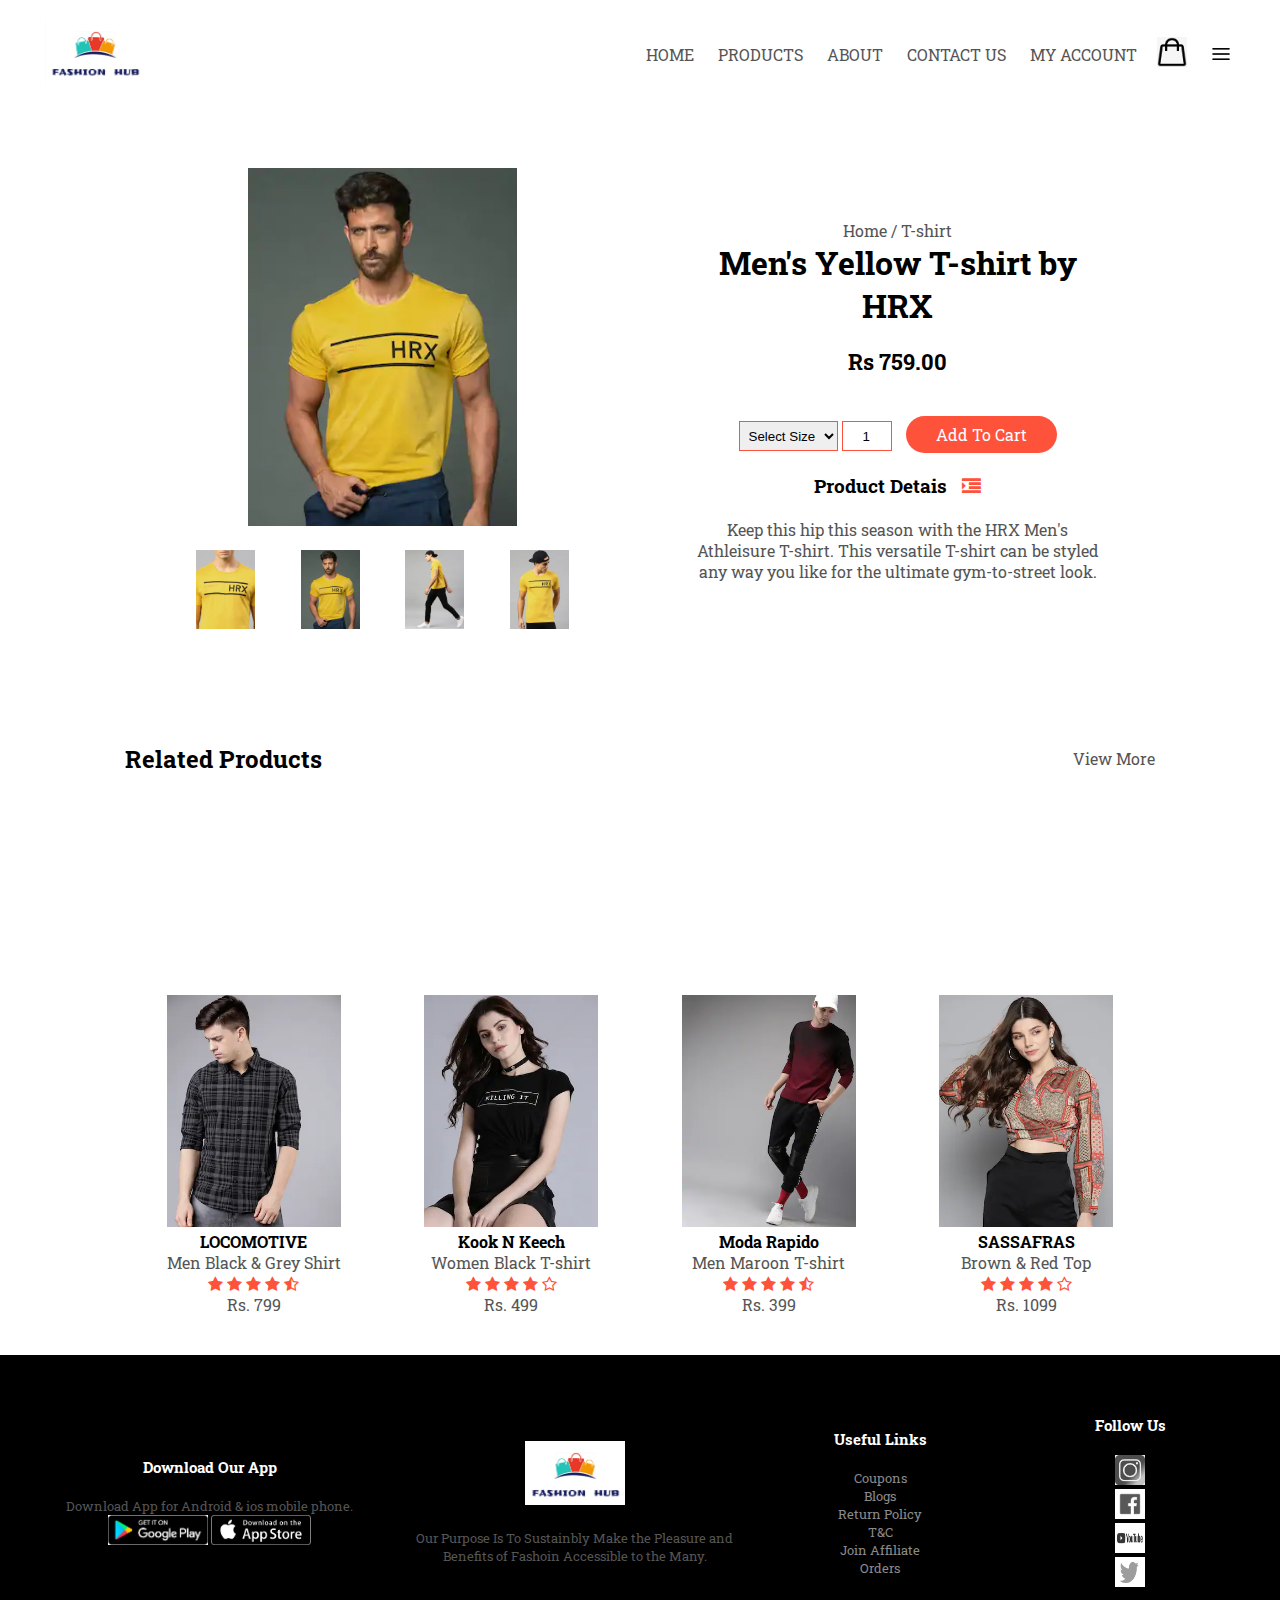
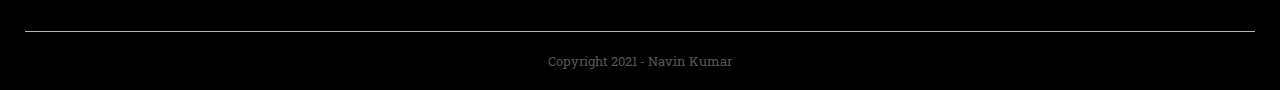
<file: product-detail.html>
<!DOCTYPE html>
<html>
<head>
	<title>Product Detail |Fashion Hub |Online shopping</title>
	<link rel="stylesheet" type="text/css" href="design.css">
    <link rel="preconnect" href="https://fonts.gstatic.com">
<link href="https://fonts.googleapis.com/css2?family=Montserrat:ital,wght@1,300&family=Open+Sans&family=Roboto+Slab:wght@700&display=swap" rel="stylesheet">
<link rel="stylesheet" type="text/css" href="https://stackpath.bootstrapcdn.com/font-awesome/4.7.0/css/font-awesome.min.css" rel="stylesheet">

</head>
<body>


<section>
<div class="container"> 
	<div class="navbar">
		<div class="logo">
			<a href="index.html"><img src="logo_ecom.jpg" width="100px"></a>	
		</div>
<nav>
	<ul>
		<li> <a href="index.html">HOME</a> </li>
		<li> <a href="products.html">PRODUCTS</a> </li>
		<li> <a href="">ABOUT</a> </li>
		<li> <a href="">CONTACT US</a> </li>
		<li> <a href="account-page.html">MY ACCOUNT</a> </li>

    </ul>
</nav>
   <a href="cart.html"> <img src="cart.png" width="30px" height="30px"> </a> 
<img src="menubar.png"  class="menu-icon" onclick="menutoggle()">
     </div> 




</div>




<!------------------    Single  product  details------------>


<center>


<div class="small_container single-product">
	<div class="row">
		<div class="col-10">
			<img src="single_product_detail_img1.jpg" width="70%" id="ProductImg"> 
               <div class="small-img-row">
               	<div class="small-img-col">
               		<img src="small_img1.jpg" width="80%" class="small-img">
               	</div>
               		<div class="small-img-col">
               		<img src="small_img2.jpg" width="80%" class="small-img">
               	</div>
               		<div class="small-img-col">
               		<img src="small_img3.jpg" width="80%" class="small-img">
               	</div>
               		<div class="small-img-col">
               		<img src="small_img4.jpg" width="80%" class="small-img">
               	</div>
               		
               </div>

		</div>



		<div class="col-10">
			<p>Home  /  T-shirt </p>
			<h1>Men's Yellow T-shirt by HRX </h1>
			<h4>Rs 759.00</h4>
			<select >
				<option>Select Size</option>
				<option>XXL</option>
				<option>XL</option>
				<option>Large</option>
				<option>Medium</option>
				<option>Small</option>
                
			</select>
			<input type="number" name="" value="1">
			<a href="" class="button">Add To Cart</a>
			<h3>Product Detais <i class="fa fa-indent" aria-hidden="true"></i></h3>
			<br><p>
				Keep this hip this season with the HRX Men's Athleisure T-shirt. This versatile T-shirt can be styled any way you like for the ultimate gym-to-street look.
            </p>
		</div>


	</div>
</div>

</center>

<!------------- title ----------------->

<div class="small_container">
	<div class="row row2">
		<h2>Related Products</h2>
		<p>View More</p>
	</div>
</div>





<center>

<div class="small_container">
<div class="row row2">
	
	
</div>
 <div class="row">
	<div class="col-8">
		<img src="featured_product1.jpg">
		<h4>LOCOMOTIVE</h4>
		<p>Men Black & Grey Shirt</p>
		<div class="rating">
			<i class="fa fa-star" aria-hidden="true"></i>
			<i class="fa fa-star" aria-hidden="true"></i>
			<i class="fa fa-star" aria-hidden="true"></i>
			<i class="fa fa-star" aria-hidden="true"></i>
            <i class="fa fa-star-half-o" aria-hidden="true"></i>


		</div>

		<p>Rs. 799</p>

	</div>
	<div class="col-8">
		<img src="featured_product2.jpg">
		<h4>Kook N Keech  </h4>
		<p>Women Black T-shirt</p>
		<div class="rating">
			<i class="fa fa-star" aria-hidden="true"></i>
			<i class="fa fa-star" aria-hidden="true"></i>
			<i class="fa fa-star" aria-hidden="true"></i>
			<i class="fa fa-star" aria-hidden="true"></i>
            <i class="fa fa-star-o" aria-hidden="true"></i>


		</div>

		<p>Rs. 499</p>

	</div>
	<div class="col-8">
		<img src="featured_product3.jpg">
		<h4>Moda Rapido </h4>
		<p>Men Maroon T-shirt</p>
		<div class="rating">
			<i class="fa fa-star" aria-hidden="true"></i>
			<i class="fa fa-star" aria-hidden="true"></i>
			<i class="fa fa-star" aria-hidden="true"></i>
			<i class="fa fa-star" aria-hidden="true"></i>
            <i class="fa fa-star-half-o" aria-hidden="true"></i>


		</div>

		<p>Rs. 399</p>

	</div>
	<div class="col-8">
		<img src="featured_product4.jpg" ">
		<h4>SASSAFRAS </h4>
		<p>Brown & Red Top</p>
		<div class="rating">
			<i class="fa fa-star" aria-hidden="true"></i>
			<i class="fa fa-star" aria-hidden="true"></i>
			<i class="fa fa-star" aria-hidden="true"></i>
			<i class="fa fa-star" aria-hidden="true"></i>
            <i class="fa fa-star-o" aria-hidden="true"></i>


		</div>

		<p>Rs. 1099</p>

	</div>
	

</div>


</center>


</div>





</center>






<!-----------    footer------------>

<section class="footer">
	<div class="container">
		<div class="row">
			<div class="footer-col-1">
				<h3>Download Our App</h3>
				<p>Download App  for Android & ios mobile phone.</p>
				<div app-logo>
					<img src="android.jpg" width="100px"  >
					<img src="ios.jpg" width="100px" >
				</div>
			</div>
			<div class="footer-col-2">
				<img src="logo_ecom.jpg" width="100px">
				<p>Our Purpose Is To Sustainbly Make the Pleasure and Benefits of Fashoin Accessible to the Many.</p>
			</div>
			<div class="footer-col-3">
				<h3>Useful Links</h3>
				<ul>
					<li>Coupons</li>
					<li>Blogs</li>
					<li>Return Policy</li>
					<li>T&C</li>
					<li>Join Affiliate</li>
					<li>Orders</li>
				</ul>
			</div>
			<div class="footer-col-4">
				<center></center>
				<h3>Follow Us</h3>
				<ul>
					<img src="insta1.jpg" width="30px" height="30px"><br>
					<img src="fb1.jpg" width="30px" height="30px"><br>
					<img src="youtube.jpg" width="30px" height="30px"><br>
					<img src="twitter.jpg" width="30px" height="30px">
				</ul>
			</div>
		</div>
		<hr>
		<p class="copyright">Copyright 2021 - Navin Kumar</p>
	</div>
</section>

<!-----------------------js  for  product  gallery ----------------->

<script type="text/javascript">

var ProductImg =document.getElementById("ProductImg");

var SmallImg =document.getElementsByClassName("small-img");
    
      SmallImg[0].onclick =function()
      {
      	ProductImg.src = SmallImg[0].src; 
      }

     SmallImg[1].onclick =function()
      {
      	ProductImg.src = SmallImg[1].src; 
      }
     SmallImg[2].onclick =function()
      {
      	ProductImg.src = SmallImg[2].src; 
      }
     SmallImg[3].onclick =function()
      {
      	ProductImg.src = SmallImg[3].src; 
      }

  
</script>











</body>
</html>
</file>
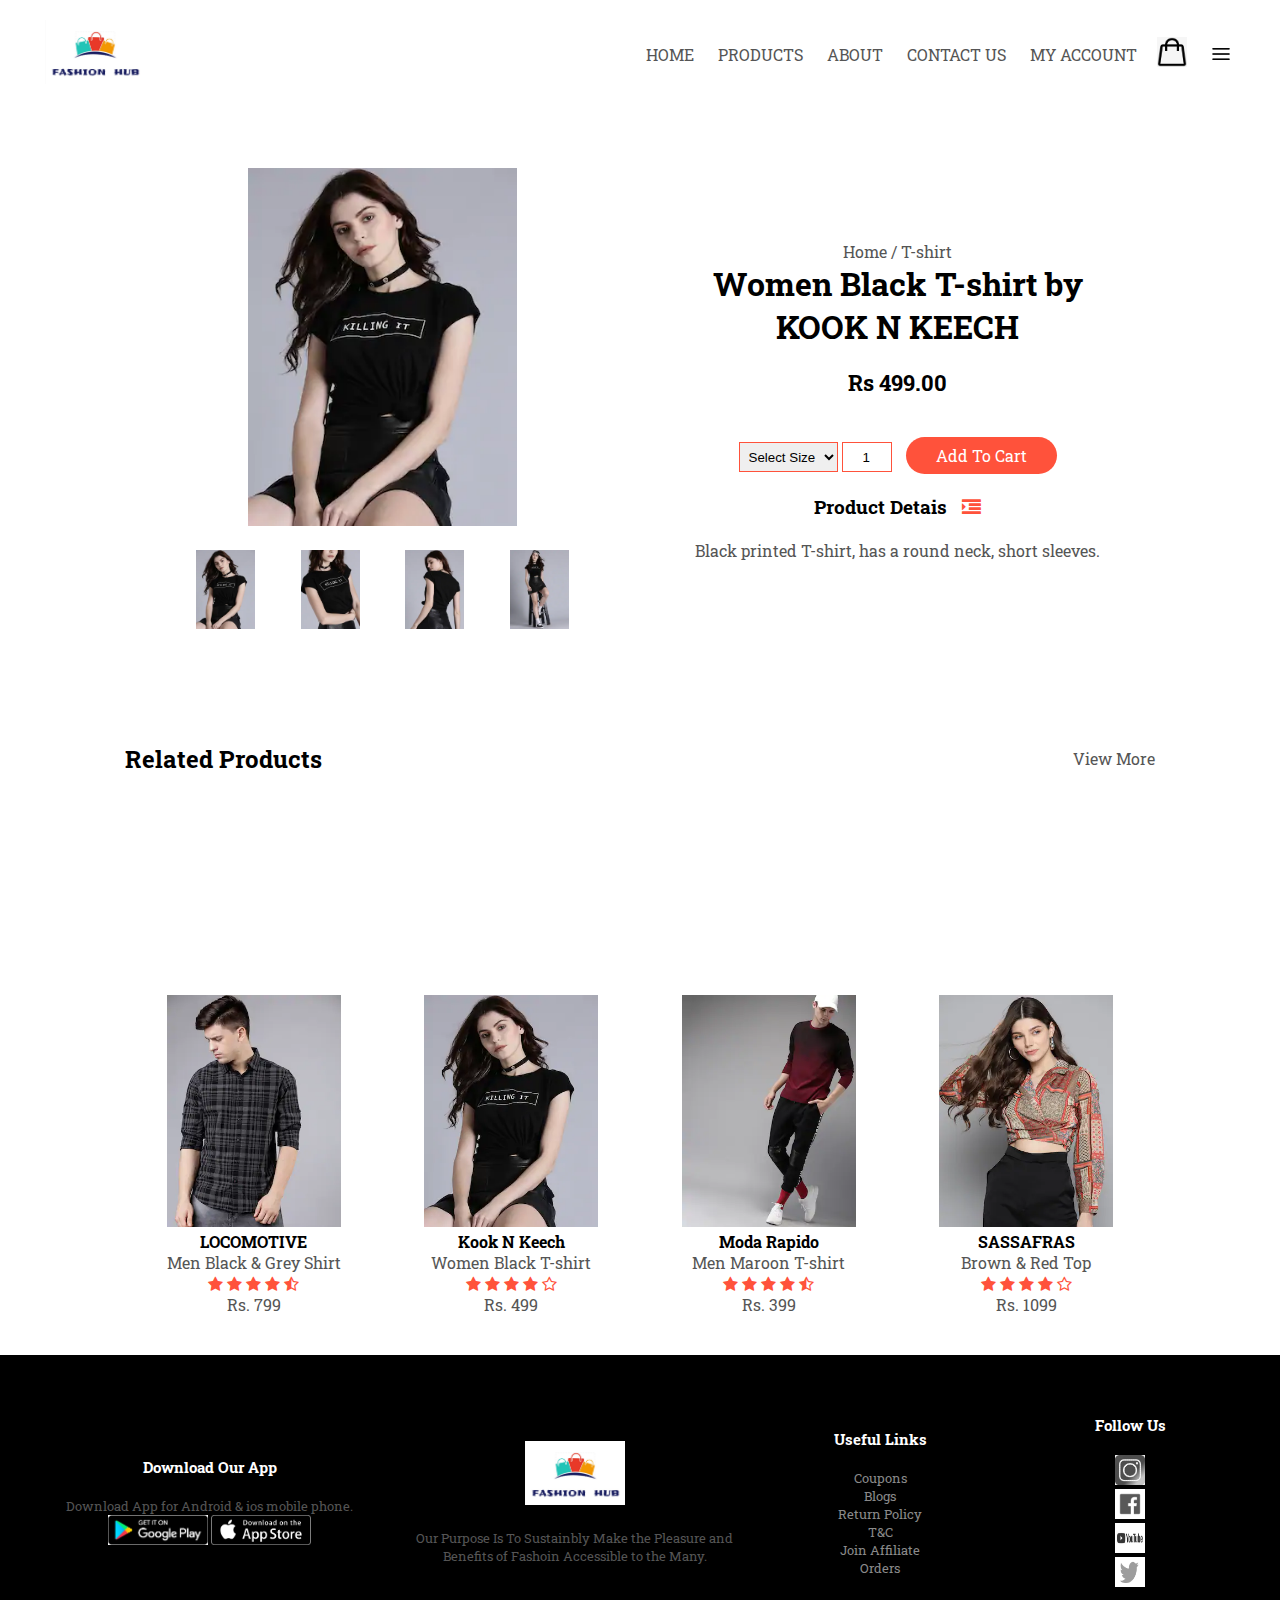
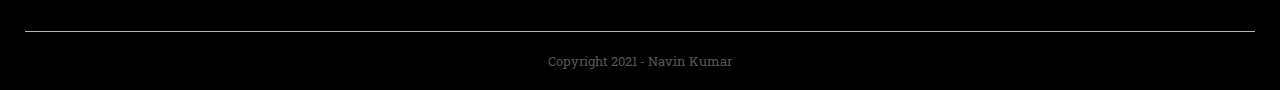
<file: product-detail2.html>
<!DOCTYPE html>
<html>
<head>
	<title>Product Detail |Fashion Hub |Online shopping</title>
	<link rel="stylesheet" type="text/css" href="design.css">
    <link rel="preconnect" href="https://fonts.gstatic.com">
<link href="https://fonts.googleapis.com/css2?family=Montserrat:ital,wght@1,300&family=Open+Sans&family=Roboto+Slab:wght@700&display=swap" rel="stylesheet">
<link rel="stylesheet" type="text/css" href="https://stackpath.bootstrapcdn.com/font-awesome/4.7.0/css/font-awesome.min.css" rel="stylesheet">

</head>
<body>


<section>
<div class="container"> 
	<div class="navbar">
		<div class="logo">
			<a href="index.html"><img src="logo_ecom.jpg" width="100px"></a>	
		</div>
<nav>
	<ul>
		<li> <a href="index.html">HOME</a> </li>
		<li> <a href="products.html">PRODUCTS</a> </li>
		<li> <a href="">ABOUT</a> </li>
		<li> <a href="">CONTACT US</a> </li>
		<li> <a href="account-page.html">MY ACCOUNT</a> </li>

    </ul>
</nav>
   <a href="cart.html"> <img src="cart.png" width="30px" height="30px"> </a> 
<img src="menubar.png"  class="menu-icon" onclick="menutoggle()">
     </div> 




</div>




<!------------------    Single  product  details------------>


<center>


<div class="small_container single-product">
	<div class="row">
		<div class="col-10">
			<img src="featured_product2.jpg" width="70%" id="ProductImg"> 
               <div class="small-img-row">
               	<div class="small-img-col">
               		<img src="p1.jpg" width="80%" class="small-img">
               	</div>
               		<div class="small-img-col">
               		<img src="p2.jpg" width="80%" class="small-img">
               	</div>
               		<div class="small-img-col">
               		<img src="p3.jpg" width="80%" class="small-img">
               	</div>
               		<div class="small-img-col">
               		<img src="p4.jpg" width="80%" class="small-img">
               	</div>
               		
               </div>

		</div>



		<div class="col-10">
			<p>Home  /  T-shirt </p>
			<h1>Women Black T-shirt by KOOK N KEECH </h1>
			<h4>Rs 499.00</h4>
			<select >
				<option>Select Size</option>
				<option>XXL</option>
				<option>XL</option>
				<option>Large</option>
				<option>Medium</option>
				<option>Small</option>
                
			</select>
			<input type="number" name="" value="1">
			<a href="" class="button">Add To Cart</a>
			<h3>Product Detais <i class="fa fa-indent" aria-hidden="true"></i></h3>
			<br><p>
				Black printed T-shirt, has a round neck, short sleeves.

            </p>
		</div>


	</div>
</div>

</center>

<!------------- title ----------------->

<div class="small_container">
	<div class="row row2">
		<h2>Related Products</h2>
		<p>View More</p>
	</div>
</div>





<center>

<div class="small_container">
<div class="row row2">
	
	
</div>
 <div class="row">
	<div class="col-8">
		<img src="featured_product1.jpg">
		<h4>LOCOMOTIVE</h4>
		<p>Men Black & Grey Shirt</p>
		<div class="rating">
			<i class="fa fa-star" aria-hidden="true"></i>
			<i class="fa fa-star" aria-hidden="true"></i>
			<i class="fa fa-star" aria-hidden="true"></i>
			<i class="fa fa-star" aria-hidden="true"></i>
            <i class="fa fa-star-half-o" aria-hidden="true"></i>


		</div>

		<p>Rs. 799</p>

	</div>
	<div class="col-8">
		<img src="featured_product2.jpg">
		<h4>Kook N Keech  </h4>
		<p>Women Black T-shirt</p>
		<div class="rating">
			<i class="fa fa-star" aria-hidden="true"></i>
			<i class="fa fa-star" aria-hidden="true"></i>
			<i class="fa fa-star" aria-hidden="true"></i>
			<i class="fa fa-star" aria-hidden="true"></i>
            <i class="fa fa-star-o" aria-hidden="true"></i>


		</div>

		<p>Rs. 499</p>

	</div>
	<div class="col-8">
		<img src="featured_product3.jpg">
		<h4>Moda Rapido </h4>
		<p>Men Maroon T-shirt</p>
		<div class="rating">
			<i class="fa fa-star" aria-hidden="true"></i>
			<i class="fa fa-star" aria-hidden="true"></i>
			<i class="fa fa-star" aria-hidden="true"></i>
			<i class="fa fa-star" aria-hidden="true"></i>
            <i class="fa fa-star-half-o" aria-hidden="true"></i>


		</div>

		<p>Rs. 399</p>

	</div>
	<div class="col-8">
		<img src="featured_product4.jpg" >
		<h4>SASSAFRAS </h4>
		<p>Brown & Red Top</p>
		<div class="rating">
			<i class="fa fa-star" aria-hidden="true"></i>
			<i class="fa fa-star" aria-hidden="true"></i>
			<i class="fa fa-star" aria-hidden="true"></i>
			<i class="fa fa-star" aria-hidden="true"></i>
            <i class="fa fa-star-o" aria-hidden="true"></i>


		</div>

		<p>Rs. 1099</p>

	</div>
	

</div>


</center>


</div>





</center>






<!-----------    footer------------>

<section class="footer">
	<div class="container">
		<div class="row">
			<div class="footer-col-1">
				<h3>Download Our App</h3>
				<p>Download App  for Android & ios mobile phone.</p>
				<div app-logo>
					<img src="android.jpg" width="100px"  >
					<img src="ios.jpg" width="100px" >
				</div>
			</div>
			<div class="footer-col-2">
				<img src="logo_ecom.jpg" width="100px">
				<p>Our Purpose Is To Sustainbly Make the Pleasure and Benefits of Fashoin Accessible to the Many.</p>
			</div>
			<div class="footer-col-3">
				<h3>Useful Links</h3>
				<ul>
					<li>Coupons</li>
					<li>Blogs</li>
					<li>Return Policy</li>
					<li>T&C</li>
					<li>Join Affiliate</li>
					<li>Orders</li>
				</ul>
			</div>
			<div class="footer-col-4">
				<center></center>
				<h3>Follow Us</h3>
				<ul>
					<img src="insta1.jpg" width="30px" height="30px"><br>
					<img src="fb1.jpg" width="30px" height="30px"><br>
					<img src="youtube.jpg" width="30px" height="30px"><br>
					<img src="twitter.jpg" width="30px" height="30px">
				</ul>
			</div>
		</div>
		<hr>
		<p class="copyright">Copyright 2021 - Navin Kumar</p>
	</div>
</section>

<!-----------------------js  for  product  gallery ----------------->

<script type="text/javascript">

var ProductImg =document.getElementById("ProductImg");

var SmallImg =document.getElementsByClassName("small-img");
    
      SmallImg[0].onclick =function()
      {
      	ProductImg.src = SmallImg[0].src; 
      }

     SmallImg[1].onclick =function()
      {
      	ProductImg.src = SmallImg[1].src; 
      }
     SmallImg[2].onclick =function()
      {
      	ProductImg.src = SmallImg[2].src; 
      }
     SmallImg[3].onclick =function()
      {
      	ProductImg.src = SmallImg[3].src; 
      }

  
</script>











</body>
</html>
</file>
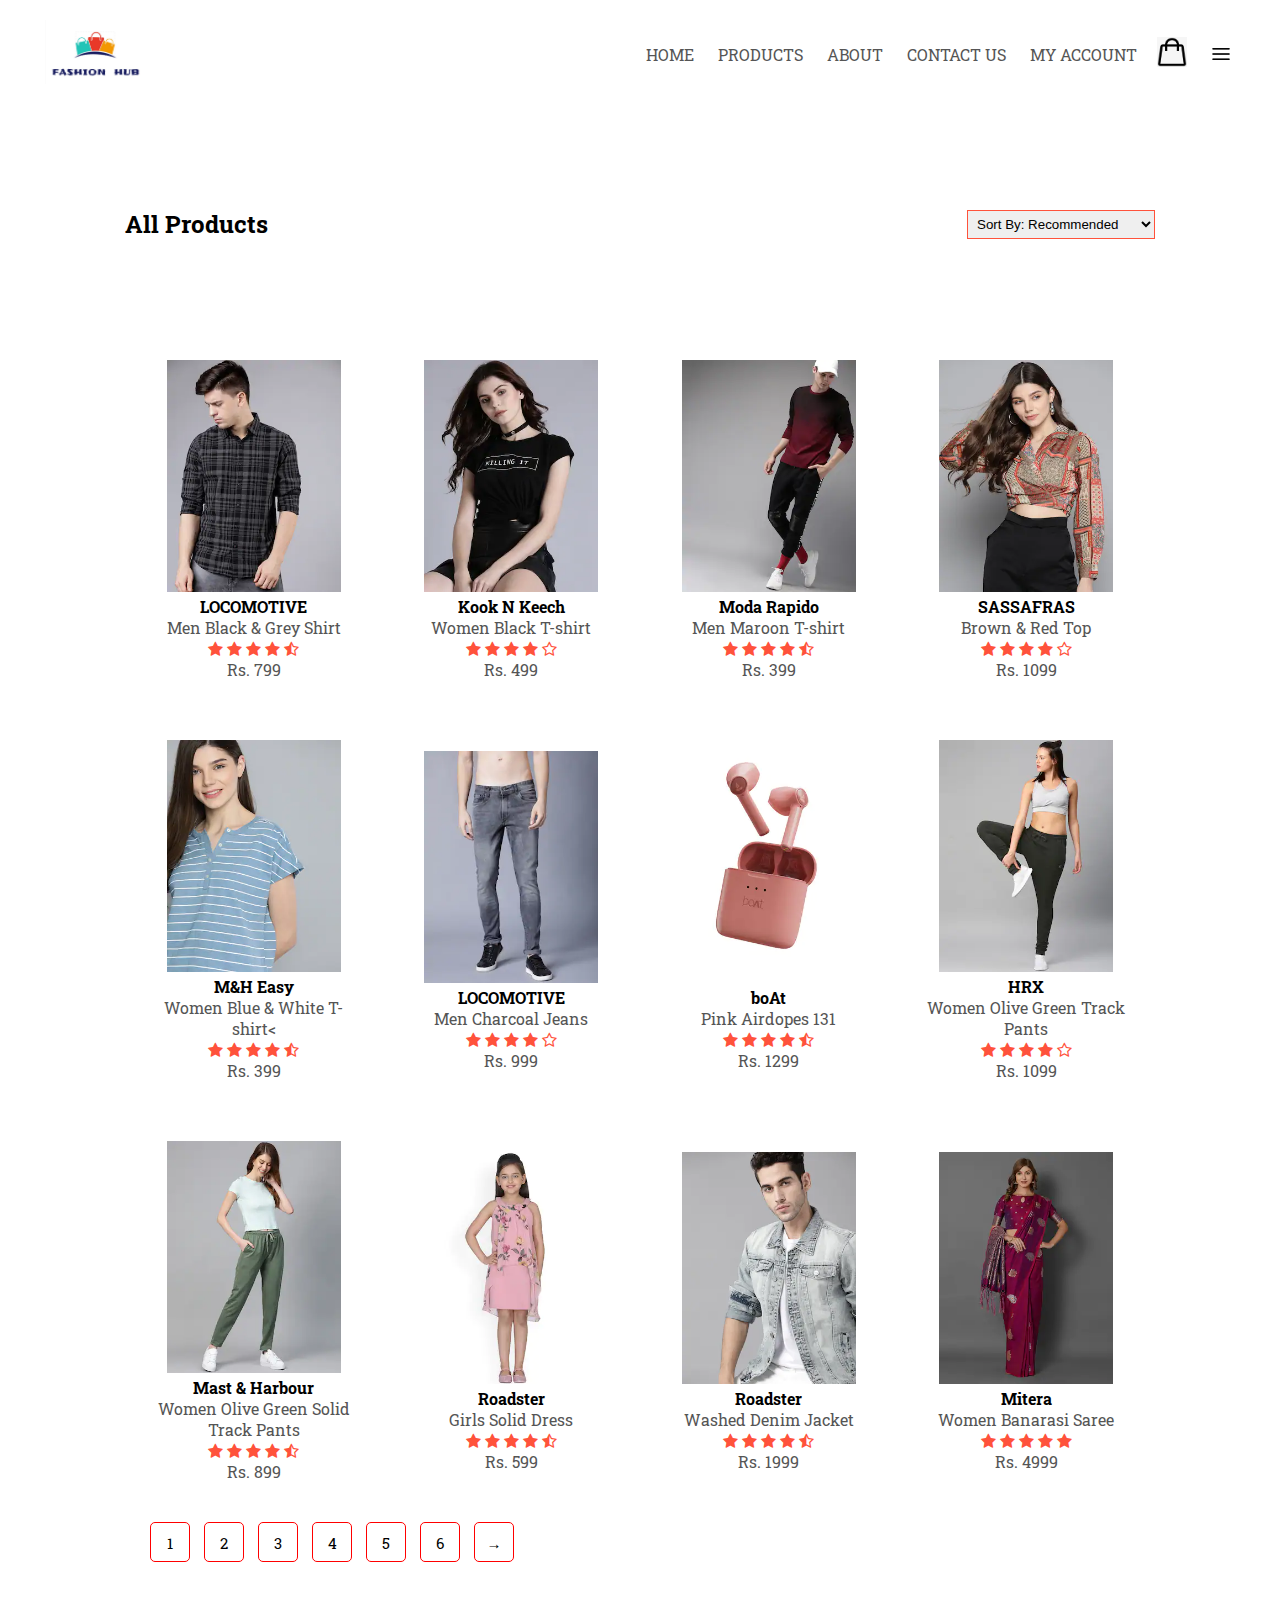
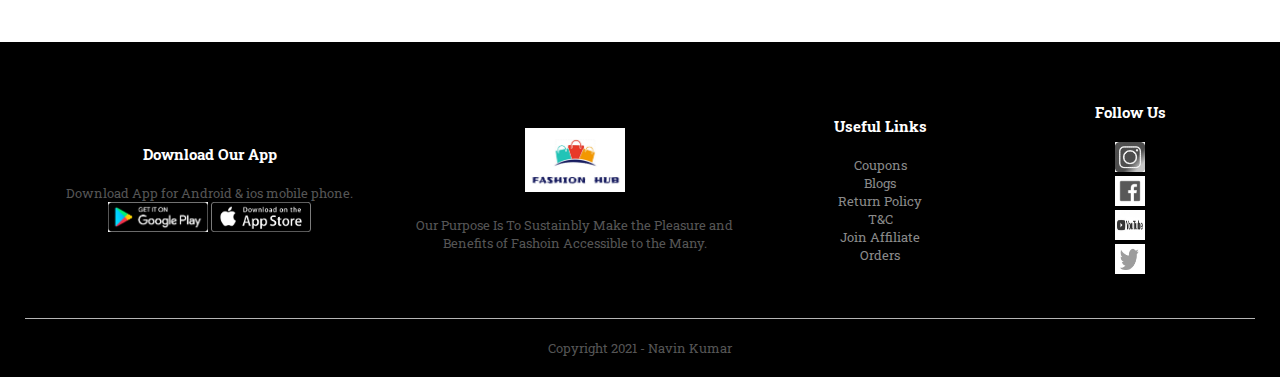
<file: products.html>
<!DOCTYPE html>
<html>
<head>
	<title>All Products |Fashion Hub |Online shopping</title>
	<link rel="stylesheet" type="text/css" href="design.css">
    <link rel="preconnect" href="https://fonts.gstatic.com">
<link href="https://fonts.googleapis.com/css2?family=Montserrat:ital,wght@1,300&family=Open+Sans&family=Roboto+Slab:wght@700&display=swap" rel="stylesheet">
<link rel="stylesheet" type="text/css" href="https://stackpath.bootstrapcdn.com/font-awesome/4.7.0/css/font-awesome.min.css" rel="stylesheet">

</head>
<body>


<section>
<div class="container"> 
	<div class="navbar">
		<div class="logo">
			<a href="index.html"><img src="logo_ecom.jpg" width="100px"></a>	
		</div>
<nav>
	<ul>
		<li> <a href="index.html">HOME</a> </li>
		<li> <a href="products.html">PRODUCTS</a> </li>
		<li> <a href="">ABOUT</a> </li>
		<li> <a href="">CONTACT US</a> </li>
		<li> <a href="account-page.html">MY ACCOUNT</a> </li>

    </ul>
</nav>
   <a href="cart.html"> <img src="cart.png" width="30px" height="30px"> </a> 
<img src="menubar.png"  class="menu-icon">
     </div> 




</div>

<center>

<div class="small_container">
<div class="row row2">
	<h2>All Products</h2>
	
	<select>
		<option>Sort By: Recommended</option>
		<option>Sort By: What's New</option>
		<option>Sort By: Popularity</option>
		<option>Sort By: Price:High to Low</option>
		<option>Sort By: Price:Low to High</option>
		<option>Sort By: Customer Rating</option>
		<option>Sort By: Better Discount</option>
	</select>
</div>
 <div class="row">
	<div class="col-8">
		<img src="featured_product1.jpg">
		<h4>LOCOMOTIVE</h4>
		<p>Men Black & Grey Shirt</p>
		<div class="rating">
			<i class="fa fa-star" aria-hidden="true"></i>
			<i class="fa fa-star" aria-hidden="true"></i>
			<i class="fa fa-star" aria-hidden="true"></i>
			<i class="fa fa-star" aria-hidden="true"></i>
            <i class="fa fa-star-half-o" aria-hidden="true"></i>


		</div>

		<p>Rs. 799</p>

	</div>
	<div class="col-8">
		<img src="featured_product2.jpg">
		<h4>Kook N Keech  </h4>
		<p>Women Black T-shirt</p>
		<div class="rating">
			<i class="fa fa-star" aria-hidden="true"></i>
			<i class="fa fa-star" aria-hidden="true"></i>
			<i class="fa fa-star" aria-hidden="true"></i>
			<i class="fa fa-star" aria-hidden="true"></i>
            <i class="fa fa-star-o" aria-hidden="true"></i>


		</div>

		<p>Rs. 499</p>

	</div>
	<div class="col-8">
		<img src="featured_product3.jpg">
		<h4>Moda Rapido </h4>
		<p>Men Maroon T-shirt</p>
		<div class="rating">
			<i class="fa fa-star" aria-hidden="true"></i>
			<i class="fa fa-star" aria-hidden="true"></i>
			<i class="fa fa-star" aria-hidden="true"></i>
			<i class="fa fa-star" aria-hidden="true"></i>
            <i class="fa fa-star-half-o" aria-hidden="true"></i>


		</div>

		<p>Rs. 399</p>

	</div>
	<div class="col-8">
		<img src="featured_product4.jpg">
		<h4>SASSAFRAS </h4>
		<p>Brown & Red Top</p>
		<div class="rating">
			<i class="fa fa-star" aria-hidden="true"></i>
			<i class="fa fa-star" aria-hidden="true"></i>
			<i class="fa fa-star" aria-hidden="true"></i>
			<i class="fa fa-star" aria-hidden="true"></i>
            <i class="fa fa-star-o" aria-hidden="true"></i>


		</div>

		<p>Rs. 1099</p>

	</div>
	<div class="col-8">
		<img src="latest1.jpg">
		<h4>M&H Easy</h4>
		<p>Women Blue & White T-shirt<</p>
		<div class="rating">
			<i class="fa fa-star" aria-hidden="true"></i>
			<i class="fa fa-star" aria-hidden="true"></i>
			<i class="fa fa-star" aria-hidden="true"></i>
			<i class="fa fa-star" aria-hidden="true"></i>
            <i class="fa fa-star-half-o" aria-hidden="true"></i>
		</div>

		<p>Rs. 399</p>
	</div>
	<div class="col-8">
		<img src="latest2.jpg">
		<h4>LOCOMOTIVE</h4>
		<p>Men Charcoal Jeans </p>
		<div class="rating">
			<i class="fa fa-star" aria-hidden="true"></i>
			<i class="fa fa-star" aria-hidden="true"></i>
			<i class="fa fa-star" aria-hidden="true"></i>
			<i class="fa fa-star" aria-hidden="true"></i>
            <i class="fa fa-star-o" aria-hidden="true"></i>
		</div>

		<p>Rs. 999</p>

	</div>
	<div class="col-8">
		<img src="latest3.jpg">
		<h4>boAt</h4>
		<p>Pink Airdopes 131</p>
		<div class="rating">
			<i class="fa fa-star" aria-hidden="true"></i>
			<i class="fa fa-star" aria-hidden="true"></i>
			<i class="fa fa-star" aria-hidden="true"></i>
			<i class="fa fa-star" aria-hidden="true"></i>
            <i class="fa fa-star-half-o" aria-hidden="true"></i>


		</div>

		<p>Rs. 1299</p>

	</div>
	<div class="col-8">
		<img src="latest4.jpg">
		<h4>HRX</h4>
		<p>Women Olive Green Track Pants</p>
		<div class="rating">
			<i class="fa fa-star" aria-hidden="true"></i>
			<i class="fa fa-star" aria-hidden="true"></i>
			<i class="fa fa-star" aria-hidden="true"></i>
			<i class="fa fa-star" aria-hidden="true"></i>
            <i class="fa fa-star-o" aria-hidden="true"></i>


		</div>

		<p>Rs. 1099</p>

	</div>
	   <div class="col-8">
	     <img src="latest5.jpg">
		<h4>Mast & Harbour</h4>
		<p>Women Olive Green Solid Track Pants</p>
		  <div class="rating">
			<i class="fa fa-star" aria-hidden="true"></i>
			<i class="fa fa-star" aria-hidden="true"></i>
			<i class="fa fa-star" aria-hidden="true"></i>
			<i class="fa fa-star" aria-hidden="true"></i>
            <i class="fa fa-star-half-o" aria-hidden="true"></i>
		   </div>
		<p>Rs. 899</p>
	    </div>

	     <div class="col-8">
	     <img src="latest6.jpg">
		<h4>Roadster</h4>
		<p>Girls Solid Dress</p>
		  <div class="rating">
			<i class="fa fa-star" aria-hidden="true"></i>
			<i class="fa fa-star" aria-hidden="true"></i>
			<i class="fa fa-star" aria-hidden="true"></i>
			<i class="fa fa-star" aria-hidden="true"></i>
            <i class="fa fa-star-half-o" aria-hidden="true"></i>
		   </div>
		<p>Rs. 599</p>
	    </div>
	     <div class="col-8">
	     <img src="latest7.jpg">
		<h4>Roadster</h4>
		<p>Washed Denim Jacket</p>
		  <div class="rating">
			<i class="fa fa-star" aria-hidden="true"></i>
			<i class="fa fa-star" aria-hidden="true"></i>
			<i class="fa fa-star" aria-hidden="true"></i>
			<i class="fa fa-star" aria-hidden="true"></i>
            <i class="fa fa-star-half-o" aria-hidden="true"></i>
		   </div>
		<p>Rs. 1999</p>
	    </div>
	     <div class="col-8">
	     <img src="latest8.jpg">
		<h4>Mitera</h4>
		<p>Women Banarasi Saree</p>
		  <div class="rating">
			<i class="fa fa-star" aria-hidden="true"></i>
			<i class="fa fa-star" aria-hidden="true"></i>
			<i class="fa fa-star" aria-hidden="true"></i>
			<i class="fa fa-star" aria-hidden="true"></i>
			<i class="fa fa-star" aria-hidden="true"></i>
		   </div>
		<p>Rs. 4999</p>
	    </div>
	      
</div>

</div>


</center>


</div>



	<div class="page-btn">
	<span>1</span>
	<span>2</span>
	<span>3</span>
	<span>4</span>
	<span>5</span>
	<span>6</span>
	<span>&#8594;</span> 
</div> 

</center>






<!-----------    footer------------>

<section class="footer">
	<div class="container">
		<div class="row">
			<div class="footer-col-1">
				<h3>Download Our App</h3>
				<p>Download App  for Android & ios mobile phone.</p>
				<div app-logo>
					<img src="android.jpg" width="100px"  >
					<img src="ios.jpg" width="100px" >
				</div>
			</div>
			<div class="footer-col-2">
				<img src="logo_ecom.jpg" width="100px">
				<p>Our Purpose Is To Sustainbly Make the Pleasure and Benefits of Fashoin Accessible to the Many.</p>
			</div>
			<div class="footer-col-3">
				<h3>Useful Links</h3>
				<ul>
					<li>Coupons</li>
					<li>Blogs</li>
					<li>Return Policy</li>
					<li>T&C</li>
					<li>Join Affiliate</li>
					<li>Orders</li>
				</ul>
			</div>
			<div class="footer-col-4">
				<center></center>
				<h3>Follow Us</h3>
				<ul>
					<img src="insta1.jpg" width="30px" height="30px"><br>
					<img src="fb1.jpg" width="30px" height="30px"><br>
					<img src="youtube.jpg" width="30px" height="30px"><br>
					<img src="twitter.jpg" width="30px" height="30px">
				</ul>
			</div>
		</div>
		<hr>
		<p class="copyright">Copyright 2021 - Navin Kumar</p>
	</div>
</section>















</body>
</html>
</file>
<file: design.css>
*{

	margin:0;
	padding: 0;
	box-sizing: border-box; 
}
body{

	font-family: 'Montserrat', sans-serif;
font-family: 'Open Sans', sans-serif;
font-family: 'Roboto Slab', serif;
}
.navbar{

	display: flex;
	align-items: center;
	padding: 20px;
}

nav{
	flex: 1;
	text-align: right;

}

nav ul{

	display: inline-block;
	list-style-type: none;
}

nav ul li {

	display: inline-block;
	margin-right: 20px;
}
a{

	text-decoration: none;
	color: #555;
}
p{
	color: #555;
}

.container{
	max-width:1300px;
	margin: auto;
	padding-left: 25px;
	padding-right: 25px;
}

.row{

	display: flex;
	align-items: center;
	flex-wrap: wrap;
	justify-content: space-around;

}
.col-2{

	flex-basis: 50%;
	min-width: 300px;


}



.hero_image{

	background-image: url(bgec.jpg);
	height: 100vh;
	background-size: cover;
	-webkit-background-size: cover;
	position: relative;
  

	
}


.col-2 {

	position: absolute;
	top: 55%;
	left: 30%;
    transform: translate(-50%,-50%);

}
.col-2 h1{

	font-size: 50px;
	line-height: 60px;
	margin: 25px  0;


}
.button{
	display: inline-block;
	background: #ff523b;
	color: #fff;
	padding: 8px  30px;
	margin: 20px 0;
	border-radius: 30px;
transition: background 1s;

}

.button:hover{
	background:  #000000;

}

.header{

	background: radial-gradient(#fff,#ffd6d6);

}

.categories{
	margin: 60px 0;
	margin-left: 50px;

}

.col-3{
	flex-basis: 25%;
	min-width:250px;
	margin-bottom: 20px;  

}
.col-3 img{

	width: 80%;
}

.small_container{

	max-width: 1080px;
	margin: auto;
	padding-left: 25px;
	padding-right: 25px;
	
}

.col-4{
	flex-basis: 25%;
	padding: 10px;
	min-width:200px;
	margin-bottom: 20px;
    transition: transform 0.5s;

}
.col-4 img{
	width: 80%;
}
.title1{
	text-align: center;
	margin: 0 auto 50px;
	line-height: 60px;
	color: #333;

}
.title1::after {
	content: '';
	background: #ff523b;
	width: 130px;
    height: 5px;
    border-radius: 5px;
    position: absolute;
    bottom: -490px;
     left: 50%;
    transform: translateX(-50%);
    
}
.title2{
	text-align: center;
	margin: 0 auto 50px;
	line-height: 60px;
	color: #333;

}
.title2::after {
	content: '';
	background: #ff523b;
	width: 130px;
    height: 5px;
    border-radius: 5px;
    position: absolute;
    bottom: -980px;
     left: 50%;
    transform: translateX(-50%);
    
}

.col-4 h4{
	color: #555;
	font-weight: normal;
}
.col-4 p{
	font-size: 12px;
}
.rating .fa{
	color: #ff523b;
}
.col-4:hover{
	transform: translateY(-5px);

}
.offer{
	background: radial-gradient(#fff,#ffd6d6);
  margin: 40px 40px;
  border-radius: 20px;
 padding: 50px 90px; 
 transition: transform 0.3s;
}
.offer:hover{
	transform: translateY(-20px);
}
.col-5 .offer_img{
  border-radius: 30px;
  transition: transform 0.5s;
}


.offer_img:hover{
	transform: translateX(-20px);

}

.col-6{
	margin: -100px;
	margin-top: -280px;
	margin-left: 350px;
	margin-bottom: 100px;

}
small{
	color: #555;
}




/*   --------  tetimonial ------------- */

.tetimonial{
	padding-top: 70px;

}
.tetimonial .col-3{
	text-align:center;
	padding: 40px  20px;
	box-shadow: 0 0 20px 0px rgba(0,0,0,0.1);
	cursor: pointer;
	transform: transform 0.9s;
	
}
.tetimonial .col-3  img{
	width: 50px;
	margin-top: 20px;
    border-radius: 50%; 	
}
.tetimonial .col-3:hover{
	transform: translateY(-10px);
}
.fa.fa-quote-left{
	font-size: 25px;
	color: #ff523b;
}
.fa.fa-quote-right{
	font-size: 25px;
	color: #ff523b;
}
.col-3 p{
	color: #777;
	font-size: 12px;
	margin: 12px 0;
}
.tetimonial .col-3 h4{
	font-weight:600;
	font-size: 16px;
	color: #666; 
}


/*---------------------brands -----------*/

.brands{
	margin: 100px auto;
}
.col-7{
	width: 120px;
}
.col-7 img{
	width: 100%;
	cursor: pointer;
	filter: grayscale(100%);
}
.col-7 img:hover{
     filter: grayscale(0%);	
}

/*----------------  footer---------*/

.footer{
	background: #000;
	color: #8a8a8a;
	font-size: 13px;
	padding: 60px 0 20px;
}
.footer h3{
	color: #fff;
	margin-bottom: 20px;
}
.footer-col-1 , .footer-col-2 , .footer-col-3 , .footer-col-4{
	min-width: 250px;
	margin-bottom: 20px;
	text-align-last: center;
}
.footer-col-1{
	flex-basis: 30%;
}
.footer-col-2{
  text-align: center;
	flex: 1 ;
}
.footer-col-2 img{
	width: 100px;
	margin-bottom: 20px;

}
.footer-col-3,.footer-col-3 {
	flex-basis: 12%;
	text-align: center;
}
ul{
	list-style-type: none;
}
.footer-col-4 img{

	
	cursor: pointer;
	filter: grayscale(100%);
}
.footer-col-4 img:hover{
     filter: grayscale(0%);	
}

.app-logo{
	margin-top:20px; 
}
.app-logo .img{
	width: 40px;
}

.footer hr{
	border: none;
	background: #b5b5b5;
	height: 1px;
	margin: 20px 0;
}

.copyright{
text-align: center;
}

.menu-icon{
	width: 28px;
	margin-left: 20px;

}

.col-8{
	flex-basis: 25%;
	padding: 20px;
	min-width:250px;
	margin-bottom: 20px;
    transition: transform 0.5s;

}
.col-8 img{
	width: 80%;
}
.col-8:hover{
	transform: translateY(-10px);

}

.title1{
	text-align: center;
	margin: 0 auto 50px;
	line-height: 60px;
	color: #333;

}







/*====================== media query  for menu============*/

@media only screen and (max-width: 800px){

nav ul{
	position: absolute;
	top: 70px;
	left: 0;
	background:   #333;
	width: 100%;
	}
	 nav ul li{
		display: block;
		margin-top: 10px;
		margin-right: 50px;
		margin-bottom: 10px;
	}
}












/* ==============   product  css=  =========*/
.row2{
	justify-content: space-between;
	margin: 100px auto ;
}
select{
	border: 1px solid #ff523b;
	padding: 5px;
}
select:focus{ 
	outline: none;


}
.page-btn{
	margin: 0 auto 80px;
	margin-left: 140px;
}
.page-btn span{
	display: inline-block;
	border: 1px solid red;
	border-radius: 5px;
	margin-left: 10px;
	width: 40px;
	height: 40px;
	text-align: center;
	line-height: 40px;
	cursor: pointer;
	font-size: 15px;
}
.page-btn span:hover{
background:#ff523b;
color: white;
}








/*   ___________   single product  details _______________*/

.col-10{

	flex-basis: 40%;
	width: 30%

}
.single-product{
	margin-top: 50px;

}
.single-product .col-10 img{
	padding: 10px;
}
.single-product .col-10{
	padding: 0px;
}
.single-product h4{
	margin: 20px 0 ;
	font-size: 22px;
	font-weight: bold;
}

.single-product input{
	width: 50px;
	height: 30px;
	padding-left: 20px;
	margin-right: 10px;
	border: 1px solid  #ff523b;
}
.single-product select {
	height: 30px;
}
input:focus{
	outline: none;
}
.single-product .fa{
	color: #ff523b;
	margin-left:10px; 
}



.small-img-row{
	display: flex;
	justify-content: space-between;
}
.small-img-col{
	flex-basis: 24%;
	cursor: pointer;
	padding: 0;
}









/*----------------cart items ----------*/

.cart-page{
	margin: 80px auto;


}
table{
	width: 100%;
	border-collapse: collapse;
}


.cart-info{
	display: flex;
	flex-wrap: wrap; 
}
th{
	text-align:left;
	padding: 5px;
	color: #fff;
	background: #ff523b;
	 font-weight: normal;
}

td{
	padding: 10px 5px;
}
td input{
	padding: 5px;
	width: 50px;
	height: 30px ;
}
td a{
	color: #ff523b;
	font-size: 12px;
}
.cart-info img{
	width: 80px;
	height: 100px;
	margin-right: 20px;

}

.total-price{
	display: flex;
	justify-content: flex-end;
}
.total-price table{
	border-top: 3px solid #ff523b;
	width: 100%;
	max-width: 400px;
}
td:last-child{
	text-align: right;
}
th:last-child{
text-align: right;	
}








.account-page{

	margin-left: -100px;
	
}

.col-11 img{

	margin-left: -100px;
	
	width: 400px;

	
}

.col-12 {

	margin-left: -100px;
	
	width: 400px;

	
}
.col{
	margin-left: -300px;
}
.col{
	margin-left: -300px;
}


/*========================= account page ----------------*/



.account-page {
	padding:  80px 0;
	background: radial-gradient(#fff,#ffd6d6);
}

.form-container{
	background: #fff;
	width: 300px;
	height: 400px;
	position: relative;
	text-align: center;
	padding: 20px 0;
	margin: auto;
	box-shadow: 0 0 20px 0px rgba(0,0,0,0.1);
}

.form-container span{
	font-weight: bold;
	padding: 0 10px;
	color: #555;
	cursor: pointer;
	width: 100px;
	display: inline-block;
}


.form-btn{
	display: inline-block;

}

.form-container form{
	max-width: 300px;
	padding: 0 20px;
	position: absolute;
	top: 130px;
     overflow: hidden;
    transition :transform 1s;
}



form input{
	width: 100%;
	height: 30px;
	margin: 10px 0; 
	padding: 0 10px ;
    border: 1px solid #ccc ;

}



form .button{
	width: 100%;
 	border: none;
 	cursor: pointer;
 	margin: 10px 0;

}

form .button:focus{
	outline: none;
}




#LoginForm{
	left: -300px;

}

#RegForm{
	left: 0;
}

form a{
  font-size: 12px;	
}


#Indicator{
	width: 100px;
	border: none;background: #ff523b;
	margin-top: 8px;
	height: 3px;
	 transform: translateX(100px);
	 transition: transform 1s;
}
</file>
